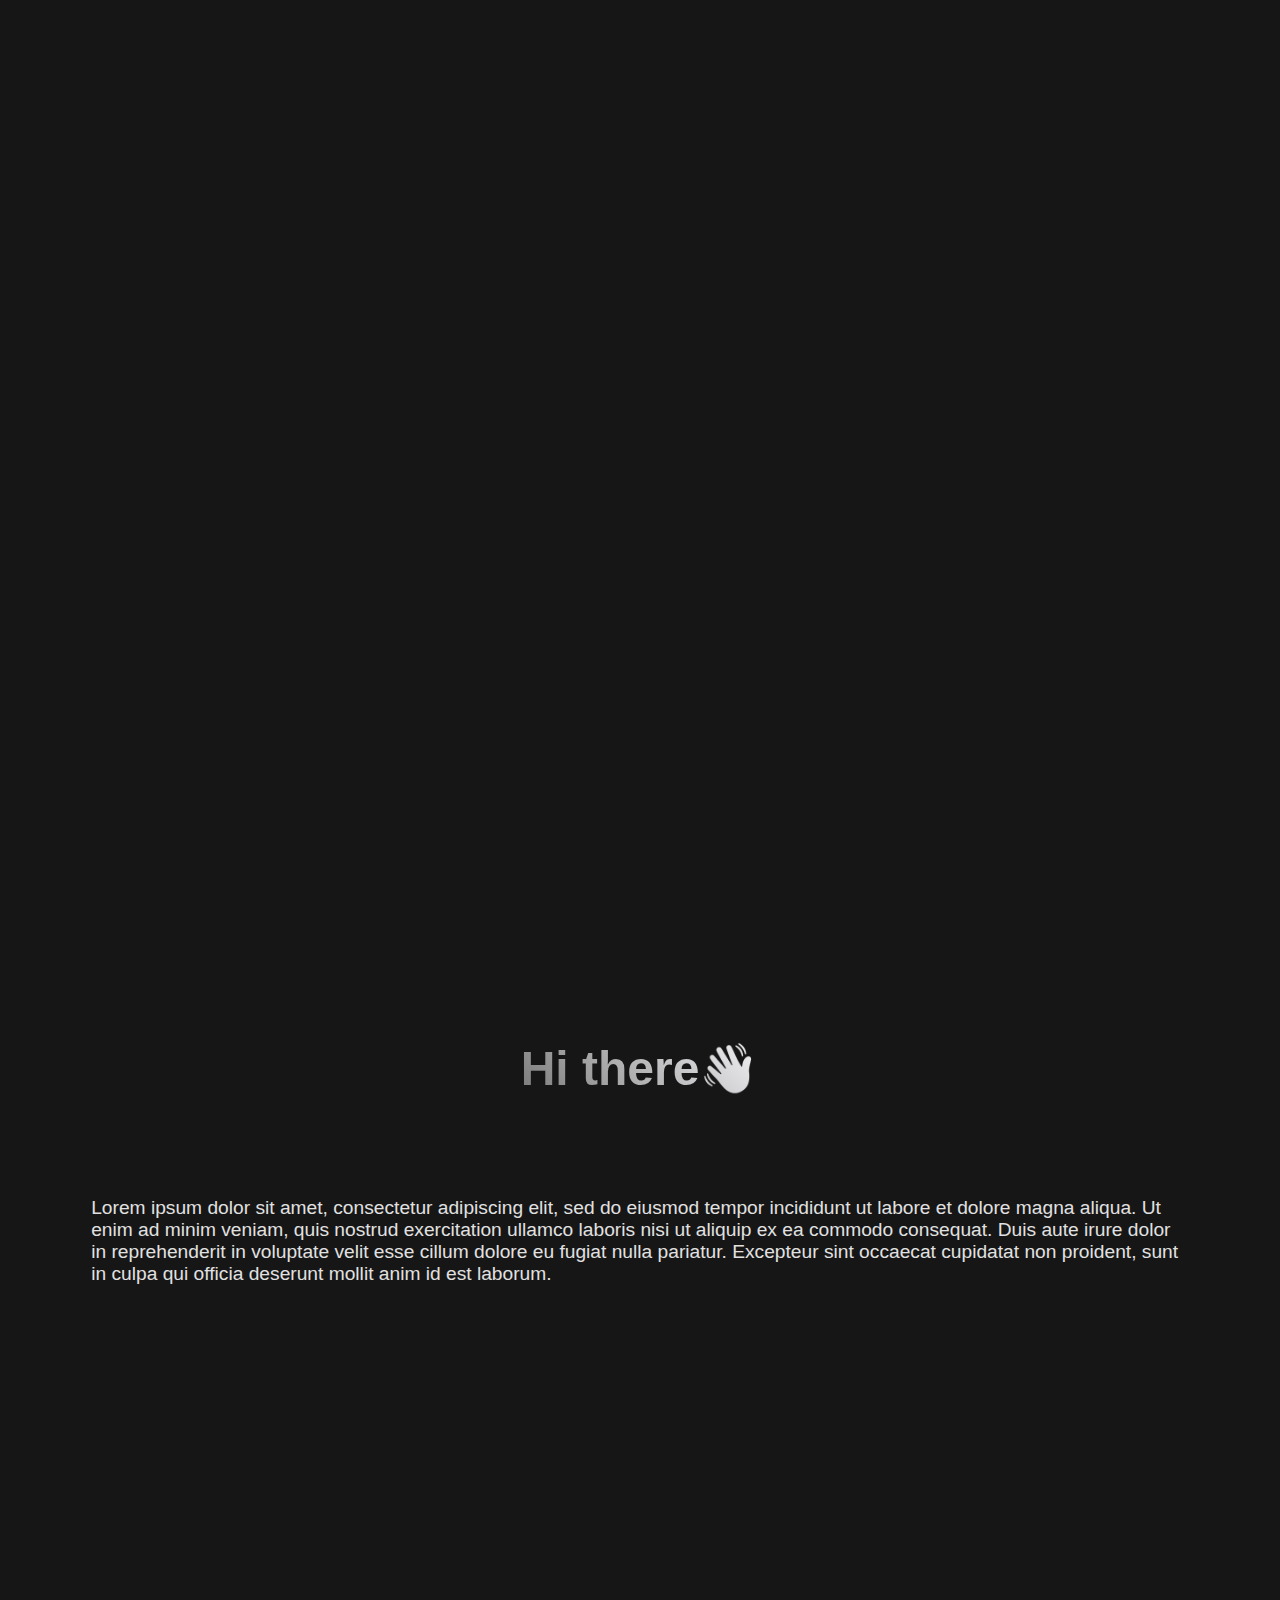
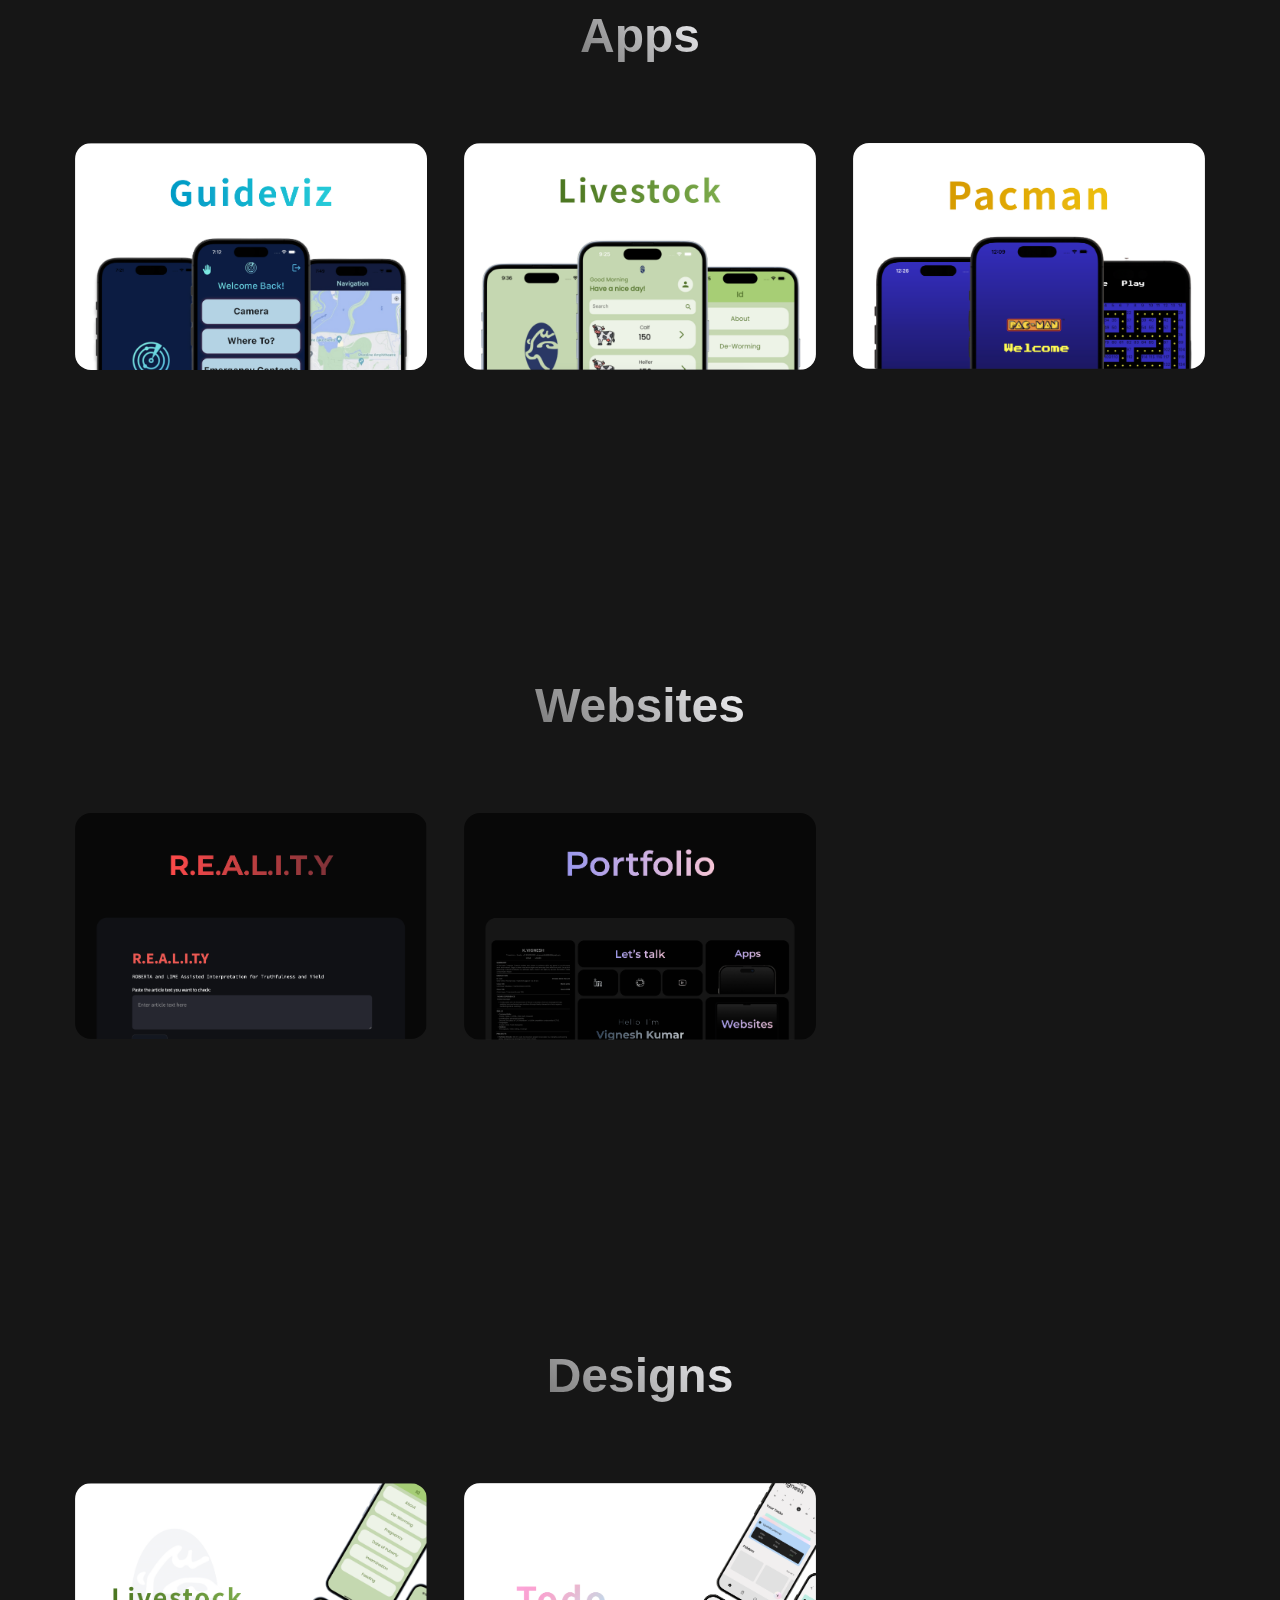
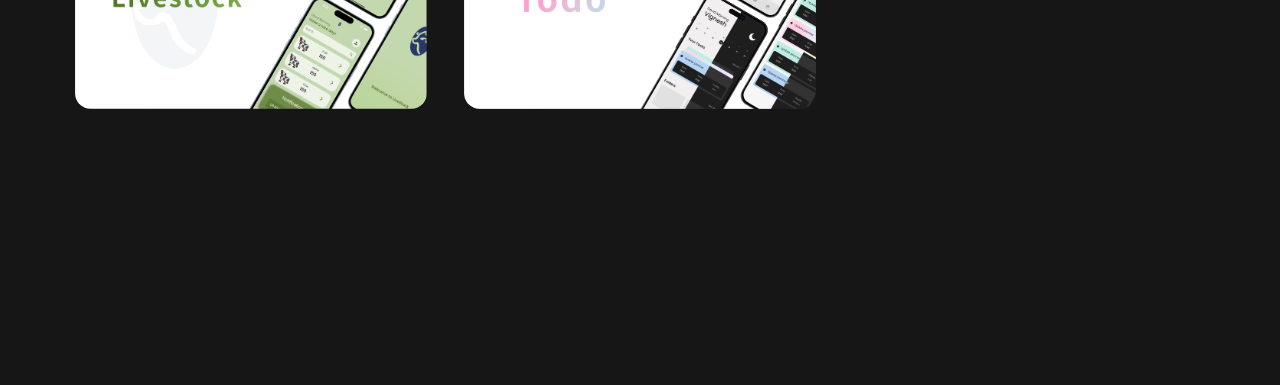
<file: index.html>
<!DOCTYPE html>
<html lang="en">
<head>
    <meta charset="UTF-8">
    <meta name="viewport" content="width=device-width, initial-scale=1.0">
    <title>Vignesh</title>
    <link rel="stylesheet" href="styles.css">
    <link rel="icon" type="image/png" href="logo.png">
    <style>
        /* Styles for smooth scroll behavior */
        html {
            scroll-behavior: smooth;
        }

        /* Styles for scroll progress indicator */
        #scroll-progress {
            position: fixed;
            top: 0;
            left: 0;
            height: 3px;
            width: 0%;
            background: linear-gradient(-45deg, #35C3F3, #8b9fe8 , #e681d8 , #ffa9a4 , #FED2CE); /* Gradient colors - adjust as needed */
            z-index: 9999;
            transition: width 0.3s ease;
        }
    </style>
</head>
<body>

    <div id="scroll-progress"></div>


    <div class="main">
        <div class="container">
            <!-- the 2 rows in column left -->
            <div class="col-left">
                <div class="col-left-row1">
                    <div class="col-left-row1-col1" style="display: flex; justify-content: center; align-items: center;">
                        <a href="https://www.canva.com/design/DAGBddTxLAs/vJAgO8ahfjJDPeaBia-wWw/view?utm_content=DAGBddTxLAs&utm_campaign=designshare&utm_medium=link&utm_source=editor" target="_blank">
                            <img src="images/resume card.png" style="opacity: 0.7;" alt="Resume">
                        </a>
                    </div>
                    <div class="col-left-row1-col2">
                        <div class="col-left-row1-col2-row1" style="display: flex; justify-content: center; align-items: center;">
                            <a href="mailto:kvignesh04062002@gmail.com" style="text-decoration: none; color: inherit;">
                                <p style="margin: 0;">Let's talk</p>
                            </a>
                        </div>
                        
                        
                        <div class="col-left-row1-col2-row2">
                            <div class="col-left-row1-col2-row2-col1" style="display: flex; justify-content: center; align-items: center;">
                                <a href="https://youtube.com/@ghosthanos_yt4453?feature=shared" target="_blank" style="display: flex; justify-content: center; align-items: center;">
                                    <img src="images/socials/yt.png" alt="LinkedIn" style="max-width: 100%; height: auto;">
                                </a>
                            </div>
                            <div class="col-left-row1-col2-row2-col2" style="display: flex; justify-content: center; align-items: center;">
                                <a href="https://dribble.com/" target="_blank" style="display: flex; justify-content: center; align-items: center;">
                                    <img src="images/socials/dribble.png" alt="GitHub" style="max-width: 100%; height: auto;">
                                </a>
                            </div>
                            <div class="col-left-row1-col2-row2-col3" style="display: flex; justify-content: center; align-items: center;">
                                <a href="https://github.com/ghosthanos" target="_blank" style="display: flex; justify-content: center; align-items: center;">
                                    <img src="images/socials/github.png" alt="YouTube" style="max-width: 100%; height: auto;">
                                </a>
                            </div>
                            <div class="col-left-row1-col2-row2-col4" style="display: flex; justify-content: center; align-items: center;">
                                <a href="https://www.linkedin.com/in/vignesh-k-bb0084248/" target="_blank" style="display: flex; justify-content: center; align-items: center;">
                                    <img src="images/socials/linkedin.png" alt="YouTube" style="max-width: 100%; height: auto;">
                                </a>
                            </div>
                            
                        </div>
                        <div class="col-left-row1-col2-row3">
                            <a href="#about-section" style="text-decoration: none; color: inherit;">
                                <p>Hello I'm</p>
                                <h1>Vignesh Kumar</h1>
                                <h6>WELCOME TO MY WEBSITE</h6>
                            </a>
                        </div>
                    </div>
                </div>
                <div class="col-left-row2">
                    <img src="images/tech stack/figma.png" alt="">
                    <img src="images/tech stack/html-5.png" alt="">
                    <img src="images/tech stack/flutter.png" alt="">
                    <img src="images/tech stack/swift.png" alt="">
                    <img src="images/tech stack/css-3.png" alt="">
                    <img src="images/tech stack/python.png" alt="">
                    <img src="images/tech stack/c.png" alt="">
                </div>
            </div>

            <!-- column right -->
            <div class="col-right">
                <div class="col-right-row1">
                    <a href="#apps-section">
                        <img src="images/apps card.png" alt="Apps">
                        <div class="text-overlay-app">Apps</div>
                    </a>
                </div>
                <div class="col-right-row2">
                    <a href="#websites-section">
                        <img src="images/websites card.png" alt="Websites">
                        <div class="text-overlay">Websites</div>
                    </a>
                </div>
                <div class="col-right-row3">
                    <a href="#designs-section">
                        <img src="images/designs card.png" alt="Designs">
                        <div class="text-overlay">Designs</div>
                    </a>
                </div>
            </div>
        </div>


<!--MOBILE LAYOUT-->

        <div class="mobile">
            <div class="mobile-row1">
                <div class="mobile-row1-col1">
                    <p>Resume</p>
                </div>
                <div class="mobile-row1-col2">
                    <p>Let's talk</p>
                </div>
            </div>
            <div class="mobile-row2">
                <div class="mobile-row2-col1" style="display: flex; justify-content: center; align-items: center;">
                    <a href="https://www.youtube.com/@ghosthanos_yt4453" target="_blank" style="display: flex; justify-content: center; align-items: center;">
                        <img src="images/socials/yt.png" alt="LinkedIn" style="max-width: 30px; height: auto;">
                    </a>
                </div>
                <div class="mobile-row2-col2" style="display: flex; justify-content: center; align-items: center;">
                    <a href="https://dribble.com/" target="_blank" style="display: flex; justify-content: center; align-items: center;">
                        <img src="images/socials/dribble.png" alt="GitHub" style="max-width: 30px; height: auto;">
                    </a>
                </div>
                <div class="mobile-row2-col3" style="display: flex; justify-content: center; align-items: center;">
                    <a href="https://github.com/ghosthanos" target="_blank" style="display: flex; justify-content: center; align-items: center;">
                        <img src="images/socials/github.png" alt="YouTube" style="max-width: 30px; height: auto;">
                    </a>
                </div>
                <div class="mobile-row2-col3" style="display: flex; justify-content: center; align-items: center;">
                    <a href="https://www.linkedin.com/in/vignesh-k-bb0084248/" target="_blank" style="display: flex; justify-content: center; align-items: center;">
                        <img src="images/socials/linkedin.png" alt="YouTube" style="max-width: 30px; height: auto;">
                    </a>
                </div>
            </div>
            
            <div class="mobile-row3">
                <p>Hello I'm</p>
                <h1>Vignesh Kumar</h1>
                <h6>WELCOME TO MY WEBSITE</h6>
            </div>
            <div class="mobile-row4">
                <div class="mobile-row4-col1">
                    <a href="#apps-section" style="text-decoration: none;"><p>Apps</p></a>
                </div>
                <div class="mobile-row4-col2">
                    <a href="#websites-section" style="text-decoration: none;"><p>Websites</p></a>
                </div>
                <div class="mobile-row4-col3">
                    <a href="#designs-section" style="text-decoration: none;"><p>Designs</p></a>
                </div>
            </div>
            <div class="mobile-row5">
                <img src="images/tech stack/figma.png" alt="">
                    <img src="images/tech stack/html-5.png" alt="">
                    <img src="images/tech stack/flutter.png" alt="">
                    <img src="images/tech stack/swift.png" alt="">
                    <img src="images/tech stack/css-3.png" alt="">
                    <img src="images/tech stack/python.png" alt="">
                    <img src="images/tech stack/c.png" alt="">
            </div>
        </div>

        <!-- ABOUT SECTION -->
        <section id="about-section" class="about-section">
            <div class="about-title">Hi there👋</div>
            <div class="about-content">
                <div class="about-description">Lorem ipsum dolor sit amet, consectetur adipiscing elit, sed do eiusmod tempor incididunt ut labore et dolore magna aliqua. Ut enim ad minim veniam, quis nostrud exercitation ullamco laboris nisi ut aliquip ex ea commodo consequat. Duis aute irure dolor in reprehenderit in voluptate velit esse cillum dolore eu fugiat nulla pariatur. Excepteur sint occaecat cupidatat non proident, sunt in culpa qui officia deserunt mollit anim id est laborum.</div>
                
            </div>
        </section>

        <!-- APPS SECTION -->
        <div class="apps-section" id="apps-section">
            <div class="apps-title">Apps</div>
            <div class="apps-content">
                <div class="apps-guideviz"><img src="apps/guideviz.png" alt=""></div>
                <div class="apps-livestock"><img src="apps/livestock.png" alt=""></div>
                <div class="apps-pacman"><img src="apps/pacman.png" alt=""></div>
            </div>
        </div>

        <!-- WEBSITE SECTION -->
        <div class="websites-section" id="websites-section">
            <div class="websites-title">Websites</div>
            <div class="websites-content">
                <div class="websites-reality"><img src="websites/reality.png" alt=""></div>
                <div class="websites-portfolio"><img src="websites/portfolio.png" alt=""></div>
                <div class="apps-pacman" style="opacity: 0;"><img src="apps/pacman.png" alt=""></div>
            </div>
        </div>

        <!-- FIGMA SECTION -->
        <div class="designs-section" id="designs-section">
            <div class="designs-title">Designs</div>
            <div class="designs-content">
                <div class="designs-livestock"><img src="designs/livestock.png" alt=""></div>
                <div class="designs-todo"><img src="designs/todo.png" alt=""></div>
                <div class="apps-pacman" style="opacity: 0;"><img src="apps/pacman.png" alt=""></div>
            </div>
        </div>
    </div>

    <!-- Smooth Scroll JavaScript -->
    <script>
        // Smooth scroll behavior for anchor links
    document.querySelectorAll('a[href^="#"]').forEach(anchor => {
        anchor.addEventListener('click', function(e) {
            e.preventDefault();

            const target = document.querySelector(this.getAttribute('href'));

            if (target) {
                const offsetTop = target.getBoundingClientRect().top + window.scrollY;
                const offsetCenter = offsetTop - (window.innerHeight / 2 - target.clientHeight / 2);

                window.scrollTo({
                    top: offsetCenter,
                    behavior: 'smooth'
                });
            }
        });
    });

    // Navigation code for opening links in new tabs
    document.querySelector('.apps-guideviz').addEventListener('click', function() {
        window.open('guideviz.html', '_blank'); // Opens in a new tab
    });

    document.querySelector('.apps-livestock').addEventListener('click', function() {
        window.open('livestock.html', '_blank'); // Opens in a new tab
    });

    document.querySelector('.apps-pacman').addEventListener('click', function() {
        window.open('pacman.html', '_blank'); // Opens in a new tab
    });

    document.querySelector('.websites-reality').addEventListener('click', function() {
        window.open('reality.html', '_blank'); // Opens in a new tab
    });

    document.querySelector('.websites-portfolio').addEventListener('click', function() {
        window.open('index.html'); // Opens in a new tab
    });

    document.addEventListener('scroll', () => {
            const scrollTop = document.documentElement.scrollTop || document.body.scrollTop;
            const scrollHeight = document.documentElement.scrollHeight - document.documentElement.clientHeight;
            const scrolled = (scrollTop / scrollHeight) * 100;
            document.getElementById('scroll-progress').style.width = `${scrolled}%`;
        });




        
</script>

</body>
</html>
</file>
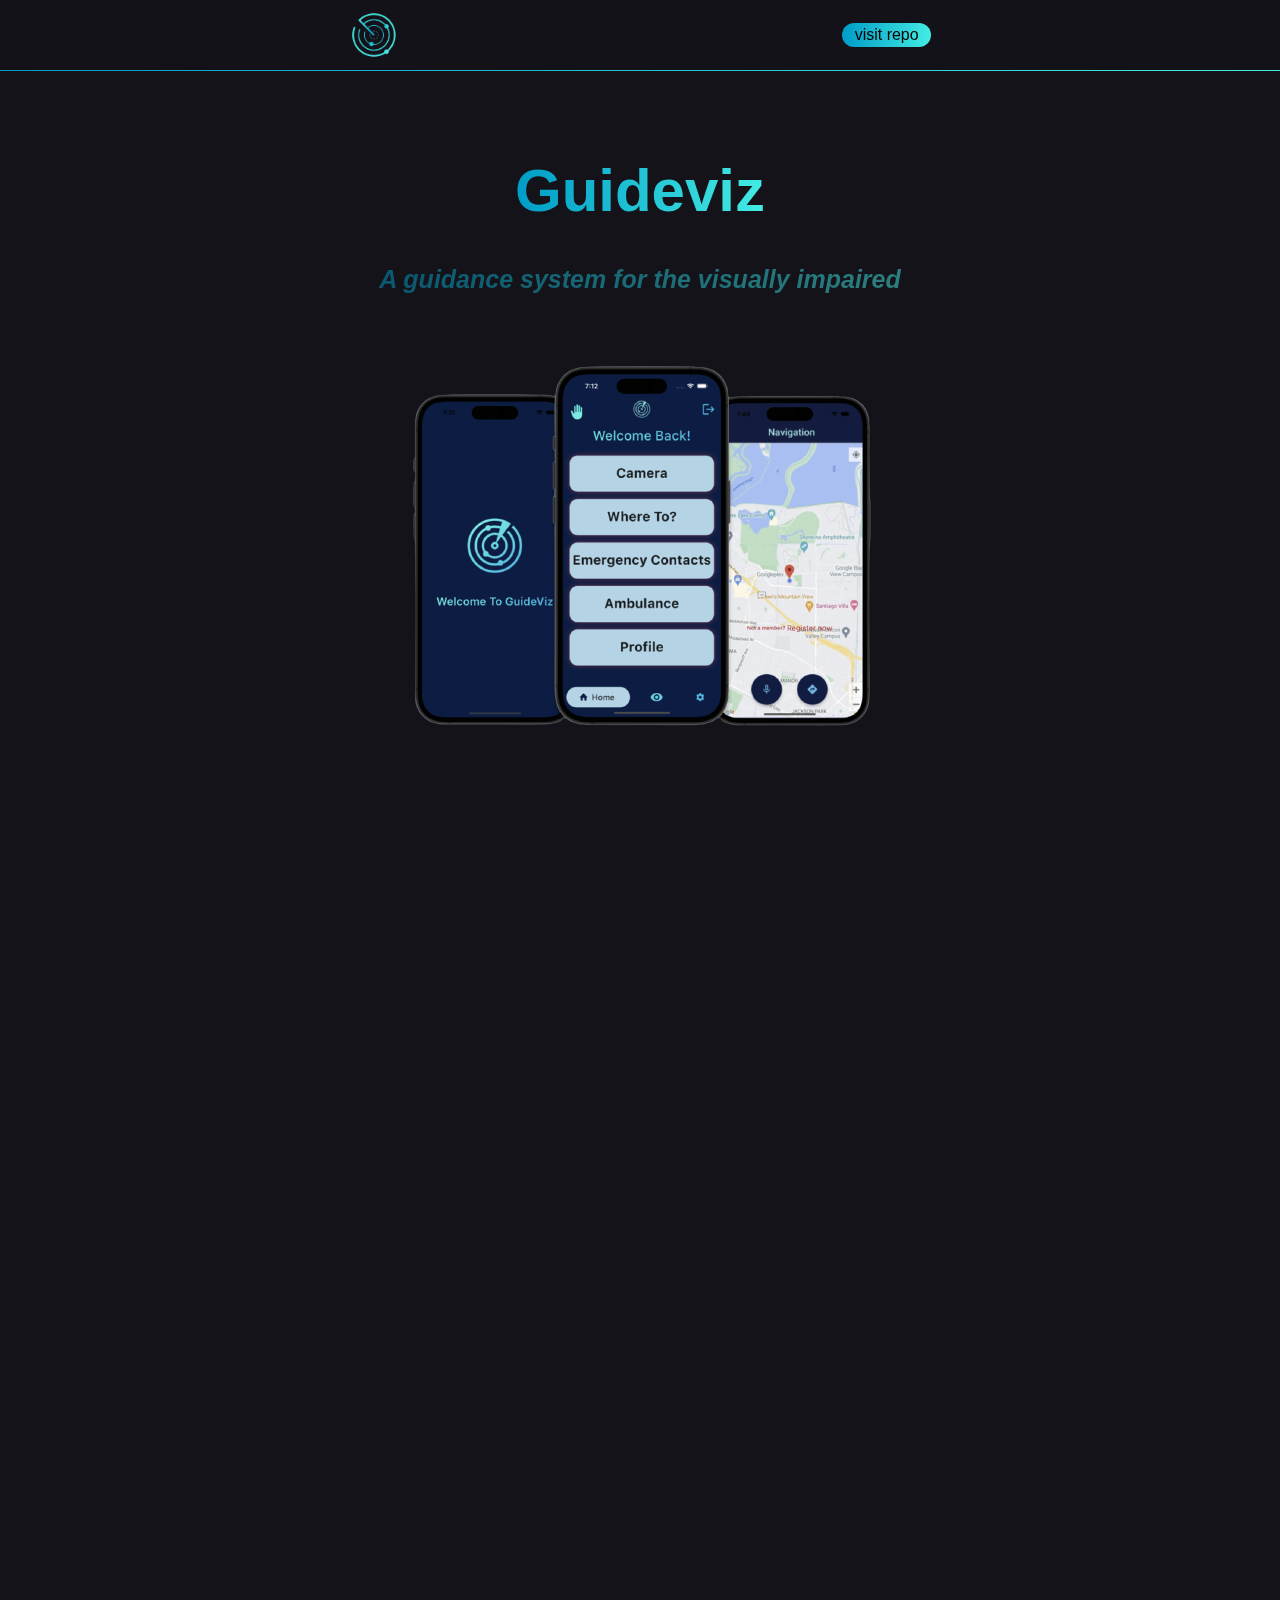
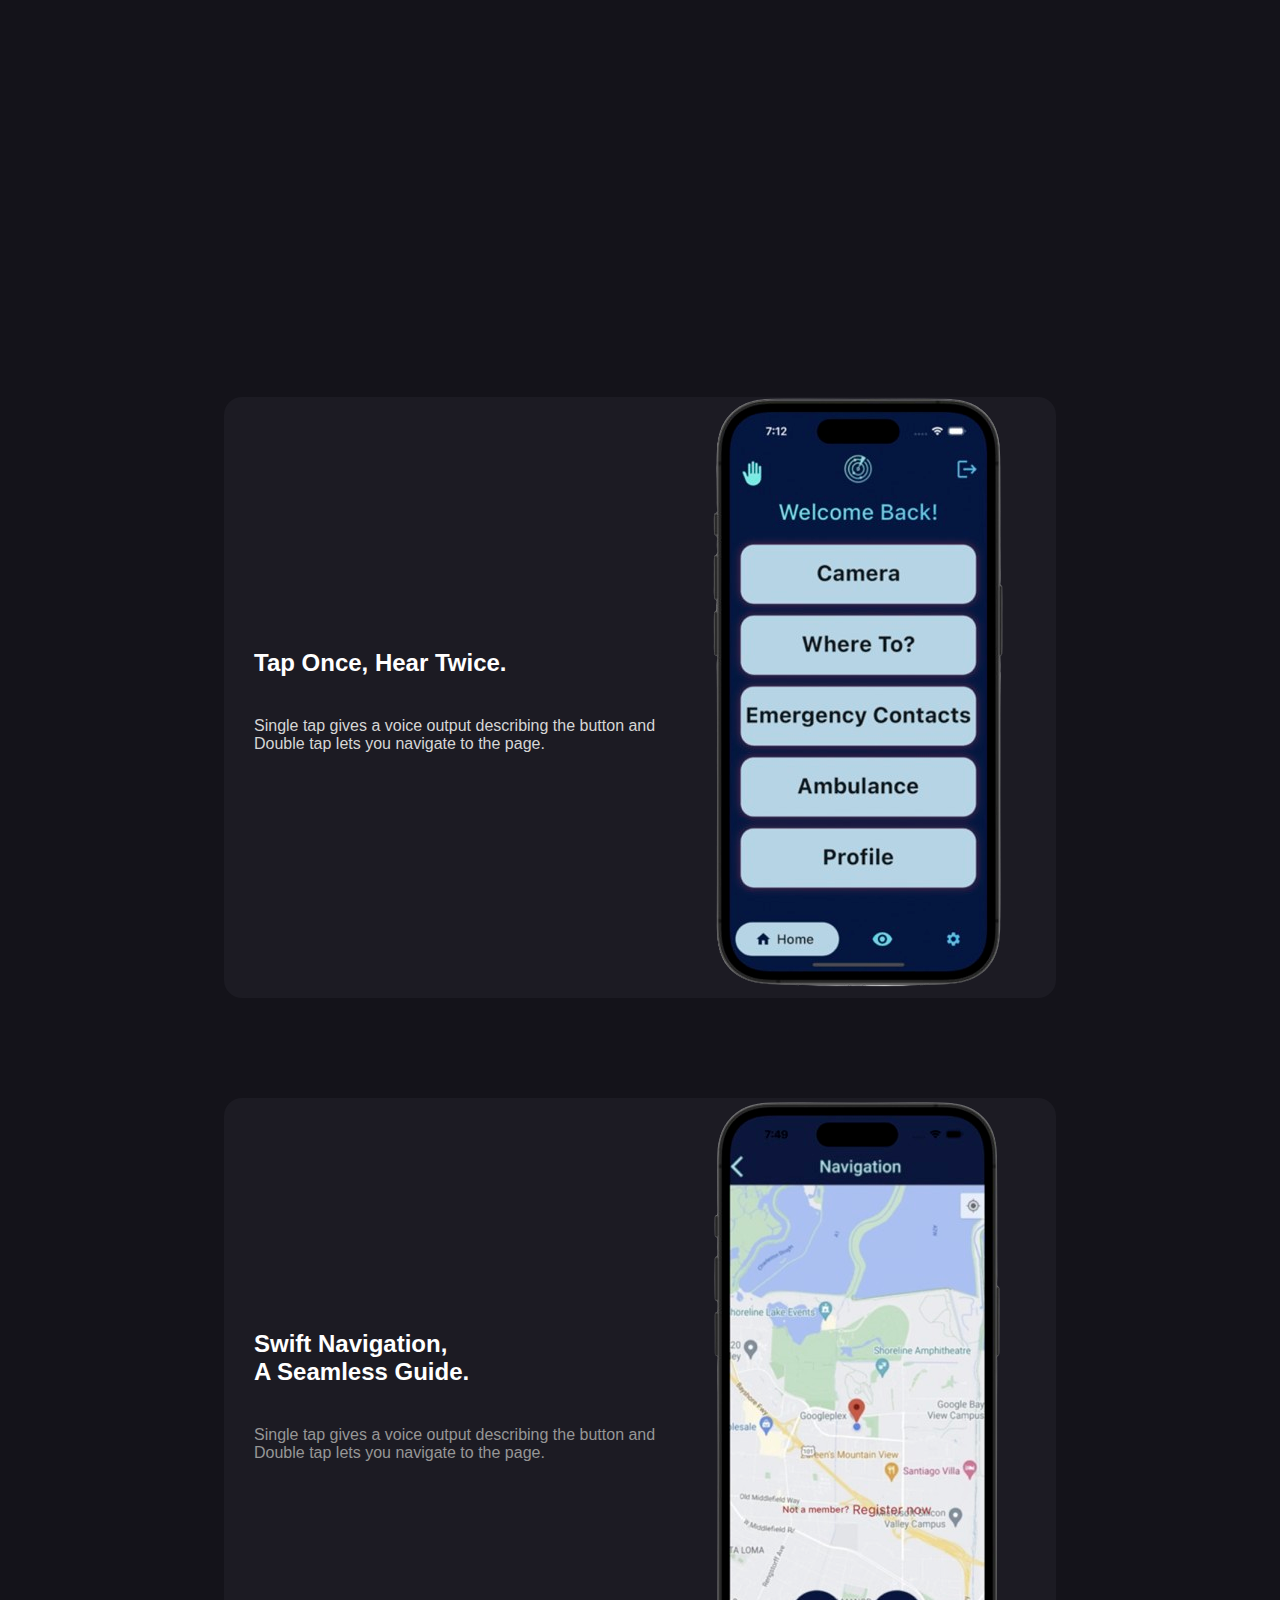
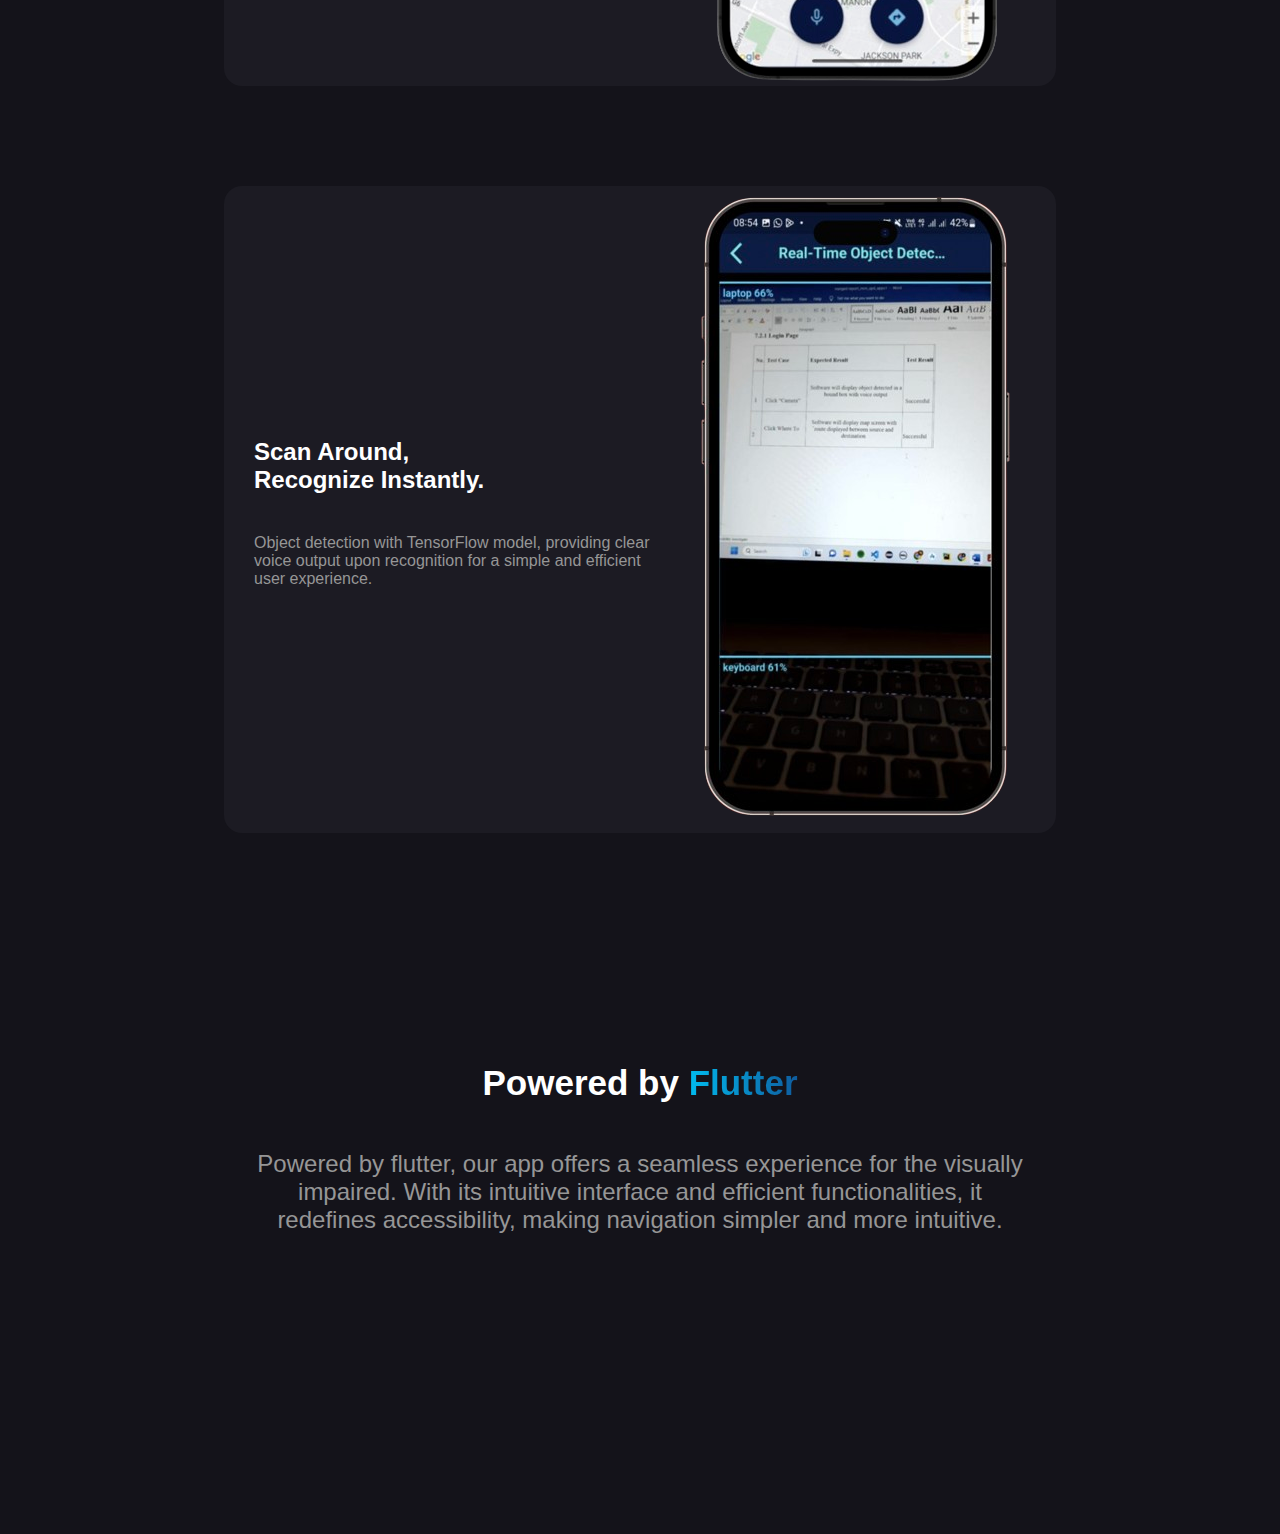
<file: guideviz.html>
<!DOCTYPE html>
<html lang="en">
<head>
    <meta charset="UTF-8">
    <meta name="viewport" content="width=device-width, initial-scale=1.0">
    <link rel="stylesheet" href="/guideviz.css">
    <title>Guideviz</title>
    <link rel="icon" type="image/png" href="/icons/guideviz.png">
    <style>
        @keyframes fadeInUp {
            0% {
                transform: translateY(0px);
                opacity: 0;
            }
            100% {
                transform: translateY(-110px);
                opacity: 1;
            }
        }
        .card1 {
            opacity: 0;
            transition: opacity 0.5s ease-in-out;
        }
        .fade-in-up {
            animation: fadeInUp 1s ease forwards;
        }
    </style>
</head>
<body>
    <div class="top-nav">
        <div class="left-visit-repo">visit repo</div>
        <img class="my" src="/icons/guideviz.png" alt="">
        <div class="left-visit-repo">visit repo</div>
        <div style="cursor:pointer" class="visit-repo" onclick="handleButtonClick()">visit repo</div>
        <div class="left-visit-repo">visit repo</div>
    </div>
    
    <div class="main-heading-and-image">
        <h1 class="main-heading">Guideviz</h1>
        <h6 class="sub-heading">A guidance system for the visually impaired</h6>
        <img class="guideviz-app-photo" src="/images/guideviz/guideviz app photo copy.png" alt="">
    </div>

    <!-- SUMMARY -->
    <div class="card1">
        <h3 class="vignesh">
            <span style="background: linear-gradient(to right,#009CC7, #43ECE3); -webkit-background-clip: text; -webkit-text-fill-color: transparent; background-clip: text;">
                Accessible Design
            </span> 
            with Contrasting Colors.
        </h3>
        <h3 class="vignesh">
            Single Tap for 
            <span style="background: linear-gradient(to right,#009CC7, #43ECE3); -webkit-background-clip: text; -webkit-text-fill-color: transparent; background-clip: text;">
                Instant Guidance
            </span>, 
            Double-Tap to Explore.
        </h3>
        <h3 class="vignesh">
            <span style="background: linear-gradient(to right,#009CC7, #43ECE3); -webkit-background-clip: text; -webkit-text-fill-color: transparent; background-clip: text;">
                Seamless navigation
            </span> 
            at your fingertips with our intuitive map traversal.
        </h3>
    </div>

   <!--DETAILS-->
<div class="details">
    <div class="gesture-description-and-image">
        <div class="gesture-description">
            <h3>Tap Once, Hear Twice.</h3>
    
            <p style="color: rgb(214, 214, 214); font-weight: 100;">Single tap gives a voice output describing the button and Double tap lets you navigate to the page.</p>
        </div>
        <img src="/images/guideviz/homepage.png" alt="">
    </div>
    </div>

<div class="details">
<div class="gesture-description-and-image">
    <div class="gesture-description">
        <h3>Swift Navigation,<br>
            A Seamless Guide.</h3>

        <p>Single tap gives a voice output describing the button and Double tap lets you navigate to the page.</p>
    </div>
    <img src="/images/guideviz/maps.png" alt="">
</div>
</div>


<div class="details">
    <div class="gesture-description-and-image">
        <div class="gesture-description">
            <h3>Scan Around,<br>
                Recognize Instantly.</h3>
    
            <p>Object detection with TensorFlow model, providing clear voice output upon recognition for a simple and efficient user experience.</p>
        </div>
        <img src="/images/guideviz/object_detection.png" alt="">
    </div>
    </div>


    <div class="powered-by-flutter">
        <h1>Powered by 
            <span style="background: linear-gradient(to right,#01baee, #0f5c9e); -webkit-background-clip: text; -webkit-text-fill-color: transparent; background-clip: text;">
                Flutter
            </span>
        </h1>
        <p>Powered by flutter, our app offers a seamless experience for the visually impaired. With its intuitive interface and efficient functionalities, it redefines accessibility, making navigation simpler and more intuitive.</p>
    </div>

    <script>
        function handleButtonClick() {
            window.open('https://github.com/ghosthanos/guide-viz', '_blank');
        }








        
        
        document.addEventListener('DOMContentLoaded', function () {
    let previousScrollY = window.scrollY;

    const observer = new IntersectionObserver((entries) => {
        entries.forEach(entry => {
            const card = entry.target;
            const children = card.querySelectorAll('h3');

            if (entry.isIntersecting) {
                if (entry.boundingClientRect.top < entry.rootBounds.bottom) {
                    card.classList.add('staggered');
                    children.forEach((child, index) => {
                        setTimeout(() => {
                            child.classList.remove('fade-out-down');
                            child.classList.add('fade-in-up');
                        }, index * 200); // Delay for staggering effect
                    });
                }
            } else {
                if (entry.boundingClientRect.bottom > entry.rootBounds.top) {
                    card.classList.remove('staggered');
                    children.forEach((child, index) => {
                        setTimeout(() => {
                            child.classList.remove('fade-in-up');
                            child.classList.add('fade-out-down');
                        }, index * 200); // Delay for staggering effect
                    });
                }
            }
        });
    }, { 
        threshold: 0.1, 
        rootMargin: '0px 0px -30% 0px' 
    });

    document.querySelectorAll('.card1').forEach(card => {
        observer.observe(card);
    });
});


        </script>
        
</body>
</html>
</file>
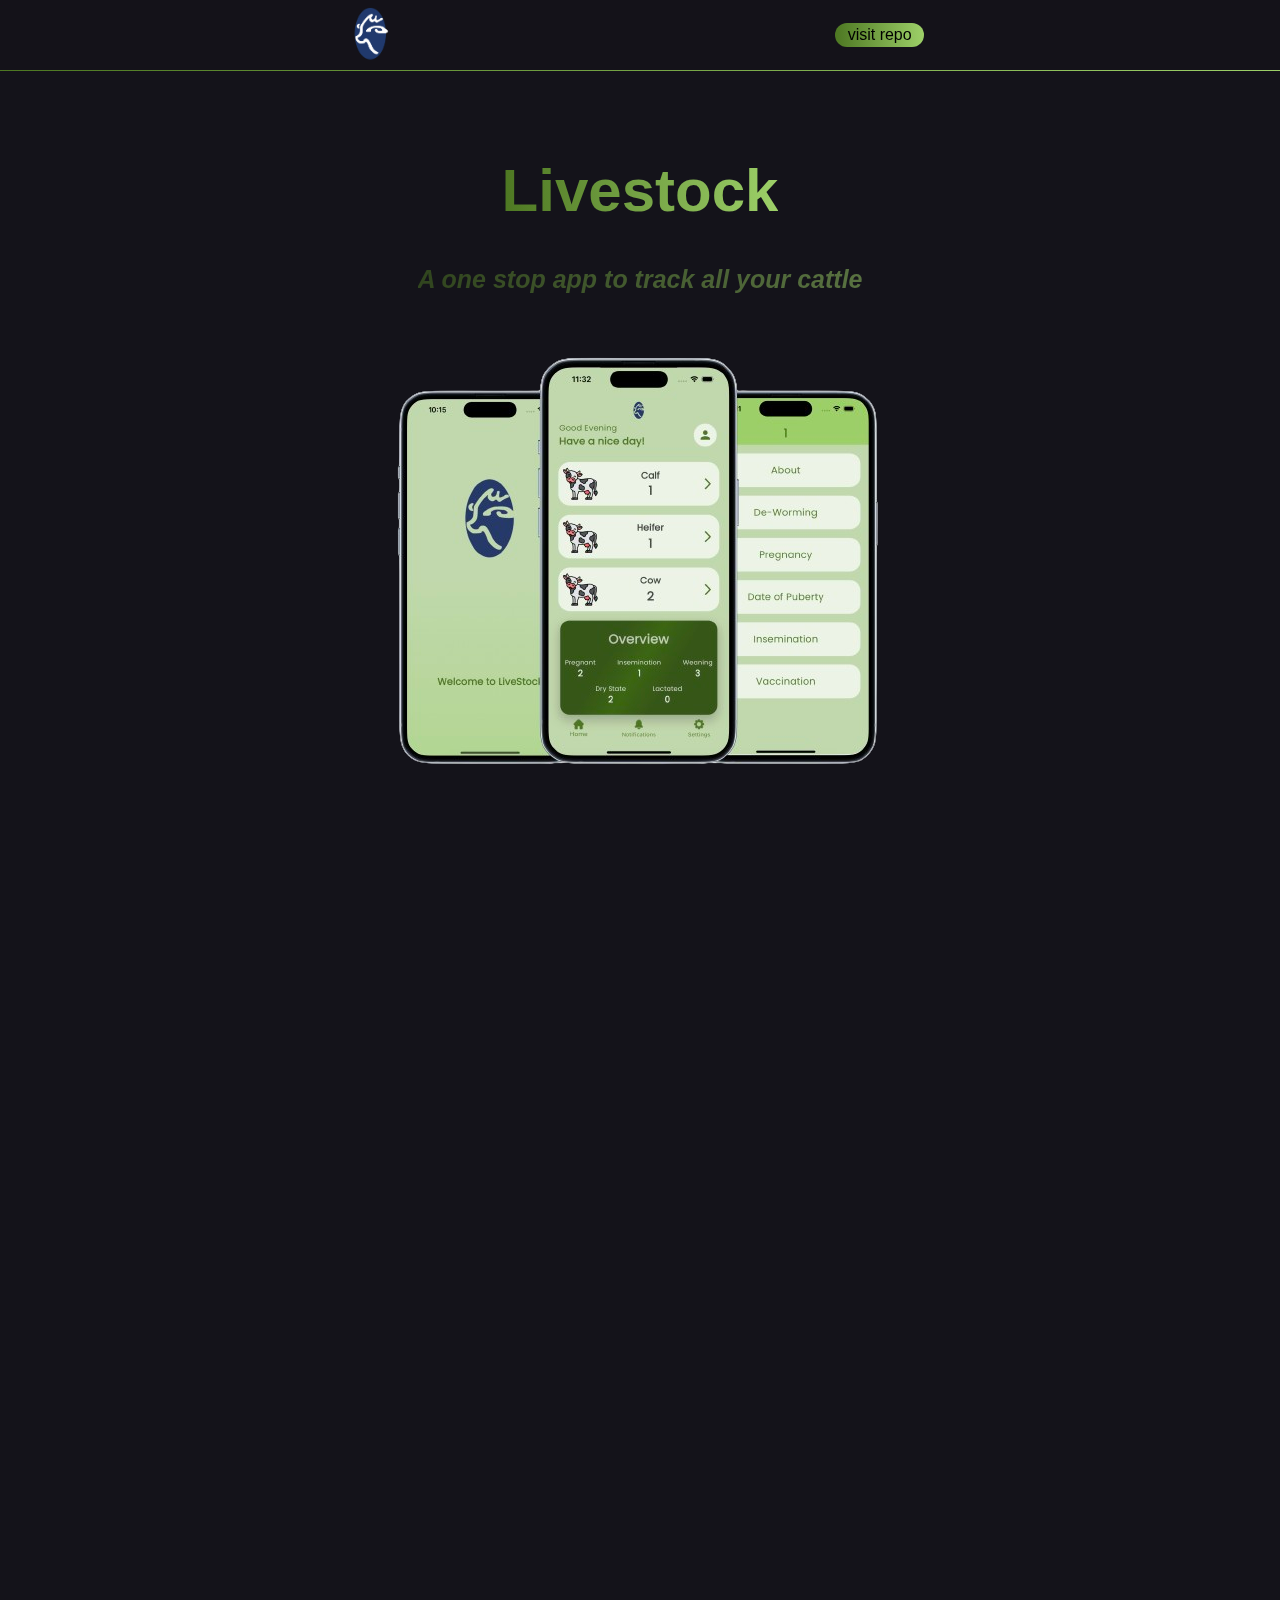
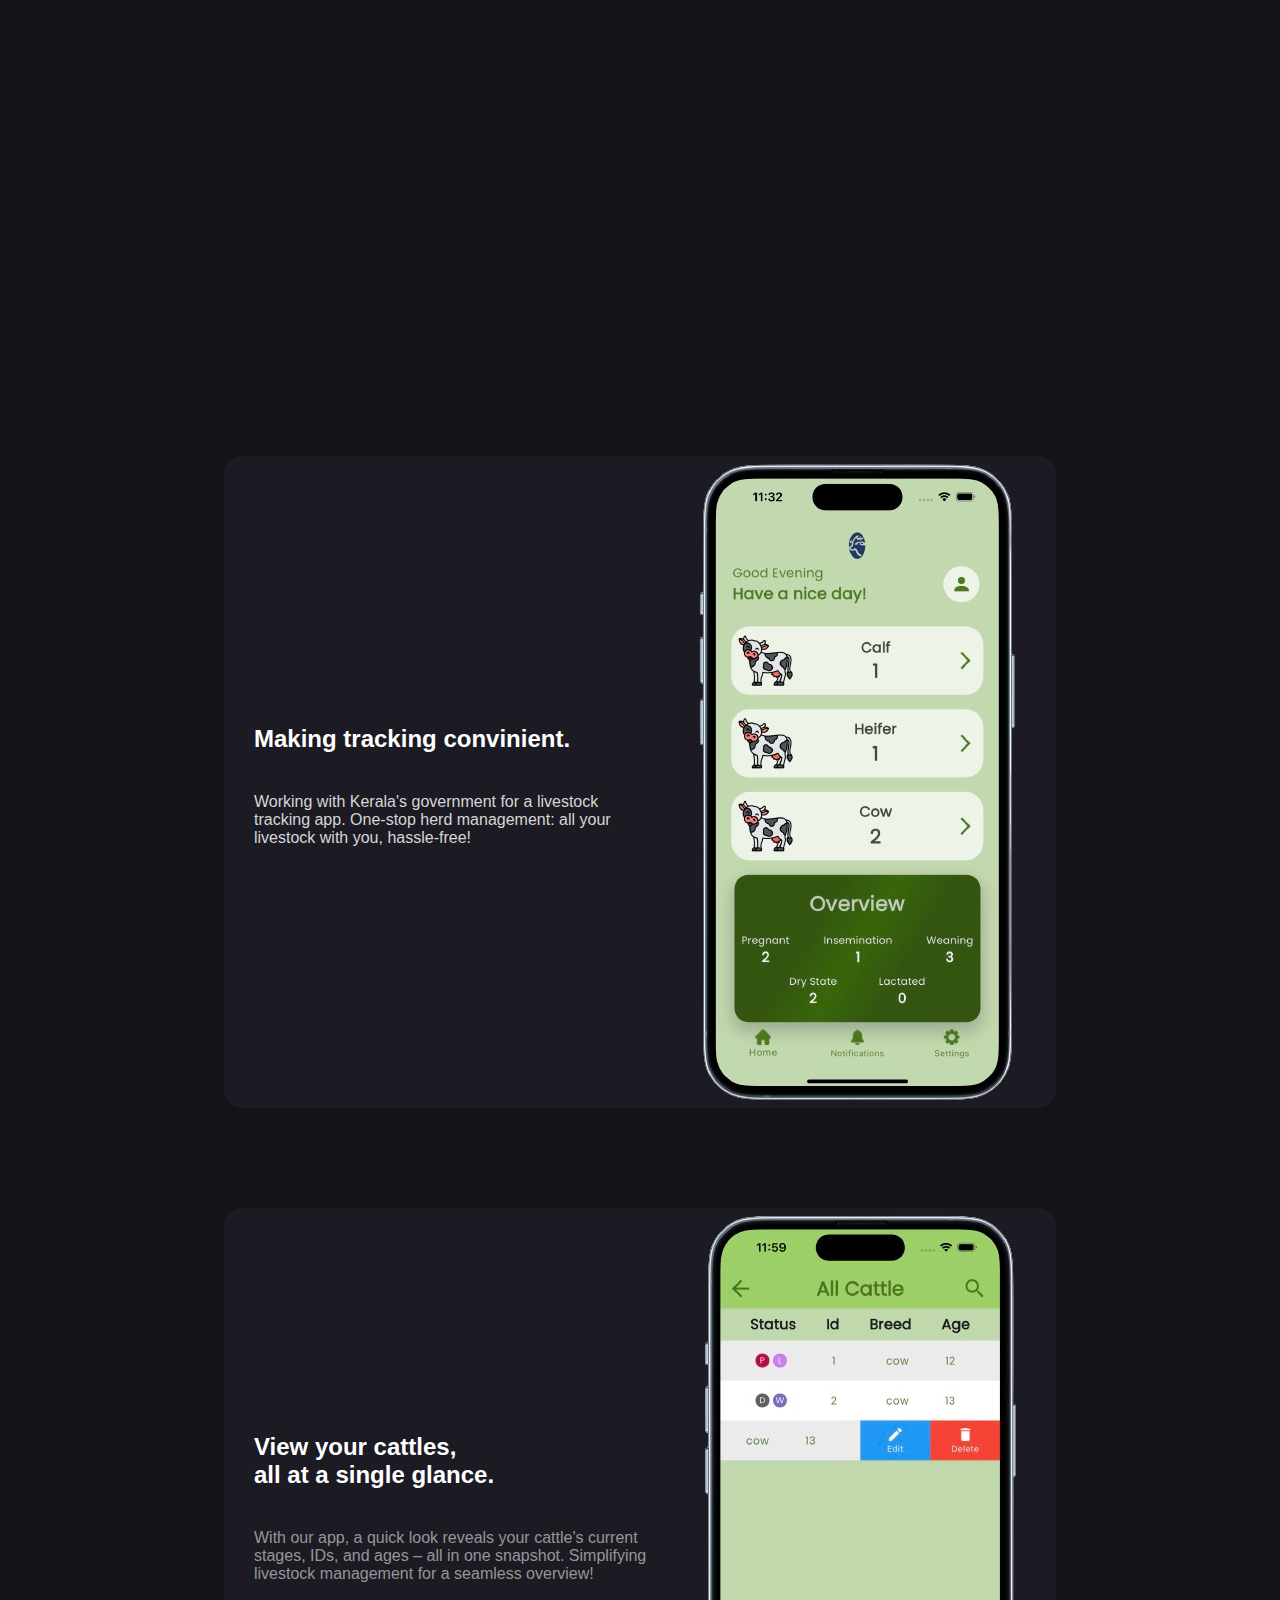
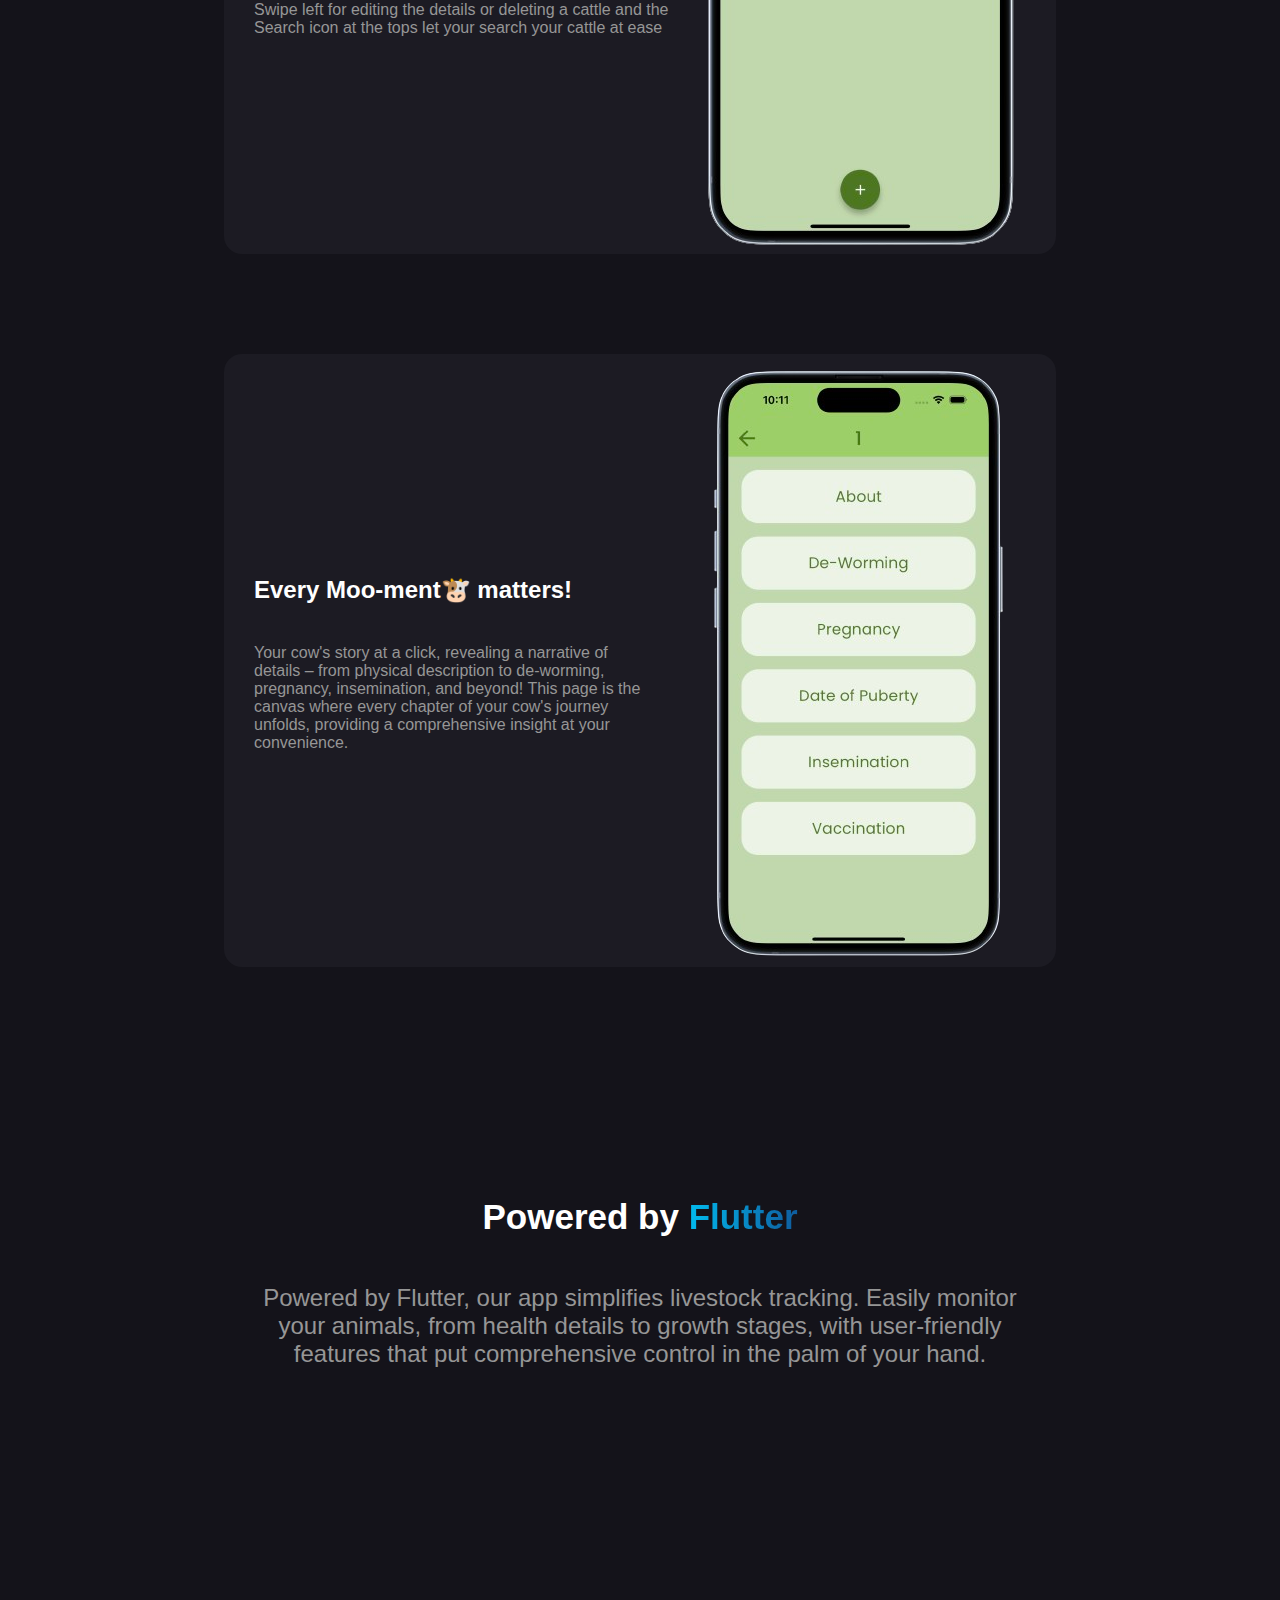
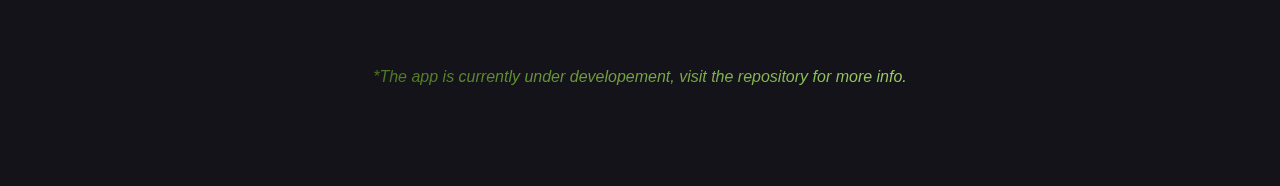
<file: livestock.html>
<!DOCTYPE html>
<html>
    <head>

  <meta charset="UTF-8">
  <meta name="viewport" content="width=device-width, initial-scale=1.0">
  <link rel="stylesheet" href="/livestock.css">
        <title>Livestock</title>
        <link rel="icon" type="image/png" href="/images/livestock/livestock copy.png">

    </head>
    <body>


        <div class="top-nav">
            <div class="left-visit-repo">visit repo</div>
            <img class="my" src="/images/livestock/livestock copy.png" alt="">
            <div class="left-visit-repo">visit repo</div>
            <div style="cursor: pointer;" class="visit-repo" onclick="handleButtonClick()">visit repo</div>
            <div class="left-visit-repo">visit repo</div>
        </div>
        
        <div class="main-heading-and-image">
    <h1 class="main-heading">Livestock</h1>
 <h6 class="sub-heading">A one stop app to track all your cattle</h6> 
    <img class="guideviz-app-photo" src="/images/livestock/new_new_livestock_app_photo.png" alt="">
</div>

<!--SUMMARY-->
<div class="card1">
    
    <h3 class="vignesh"> <span style=" background: linear-gradient(to right,#4D7722, #9DD068); /* Gradient colors */
        -webkit-background-clip: text; /* Apply gradient as text fill */
        -webkit-text-fill-color: transparent; /* Hide actual text color */
        background-clip: text;">Capture every footprint,</span><br>Track and store your livestock's journey.</h3>

    <h3 class="vignesh"> <span style=" background: linear-gradient(to right,#4D7722, #9DD068); /* Gradient colors */
        -webkit-background-clip: text; /* Apply gradient as text fill */
        -webkit-text-fill-color: transparent; /* Hide actual text color */
        background-clip: text;">Sophisticated simplicity,</span> A clean UI for effortless management.</h3>

    <h3 class="vignesh">Stay in sync with <span style=" background: linear-gradient(to right,#4D7722, #9DD068); /* Gradient colors */
        -webkit-background-clip: text; /* Apply gradient as text fill */
        -webkit-text-fill-color: transparent; /* Hide actual text color */
        background-clip: text;"> timely notifications,</span> ensuring you're always informed.</h3>
    

    
</div>




<!--DETAILS-->
<div class="details">
    <div class="gesture-description-and-image">
        <div class="gesture-description">
            <h3>Making tracking convinient.</h3>
    
            <p style="color: rgb(214, 214, 214); font-weight: 100;">
                Working with Kerala's government for a livestock tracking app. One-stop herd management: all your livestock with you, hassle-free!</p>
        </div>
        <img style="margin-right: 30px; margin-left: 30px;" src="/images/livestock/new_new_homepage.png" alt="">
    </div>
    </div>

<div class="details">
<div class="gesture-description-and-image">
    <div class="gesture-description">
        <h3>View your cattles,<br>all at a single glance.</h3>

        <p>With our app, a quick look reveals your cattle's current stages, IDs, and ages – all in one snapshot. Simplifying livestock management for a seamless overview! <br><br>Swipe left for editing the details or deleting a cattle and the Search icon at the tops let your search your cattle at ease</p>
    </div>
    <img src="/images/livestock/new_new_all_cows.png" alt="">
</div>
</div>


<div class="details">
    <div class="gesture-description-and-image">
        <div class="gesture-description">
            <h3>Every Moo-ment🐮 matters!</h3>
    
            <p>Your cow's story at a click, revealing a narrative of details – from physical description to de-worming, pregnancy, insemination, and beyond! This page is the canvas where every chapter of your cow's journey unfolds, providing a comprehensive insight at your convenience.</p>
        </div>
        <img src="/images/livestock/new_details.png" alt="">
    </div>
    </div>



<div class="powered-by-flutter">
    <h1>Powered by <span style=" background: linear-gradient(to right,#01baee, #0f5c9e);
        /* Gradient colors */
           -webkit-background-clip: text; /* Apply gradient as text fill */
           -webkit-text-fill-color: transparent; /* Hide actual text color */
           background-clip: text;"> <a href=""></a>Flutter</span></h1>
    <p>
        Powered by Flutter, our app simplifies livestock tracking. Easily monitor your animals, from health details to growth stages, with user-friendly features that put comprehensive control in the palm of your hand.</p>
</div>
<h4 class="under-developement"><span style=" background: linear-gradient(to right,#4D7722, #9DD068); /* Gradient colors */
    -webkit-background-clip: text; /* Apply gradient as text fill */
    -webkit-text-fill-color: transparent; /* Hide actual text color */
    background-clip: text;">*The app is currently under developement, visit the repository for more info.</span></h4>
    


    <script>
        function handleButtonClick() {
            window.open('https://github.com/ghosthanos/Livestock', '_blank');
        }
        
        // Intersection Observer for fade-in effect
        document.addEventListener('DOMContentLoaded', function () {
    let previousScrollY = window.scrollY;

    const observer = new IntersectionObserver((entries) => {
        entries.forEach(entry => {
            const card = entry.target;
            const children = card.querySelectorAll('h3');

            if (entry.isIntersecting) {
                if (entry.boundingClientRect.top < entry.rootBounds.bottom) {
                    card.classList.add('staggered');
                    children.forEach((child, index) => {
                        setTimeout(() => {
                            child.classList.remove('fade-out-down');
                            child.classList.add('fade-in-up');
                        }, index * 200); // Delay for staggering effect
                    });
                }
            } else {
                if (entry.boundingClientRect.bottom > entry.rootBounds.top) {
                    card.classList.remove('staggered');
                    children.forEach((child, index) => {
                        setTimeout(() => {
                            child.classList.remove('fade-in-up');
                            child.classList.add('fade-out-down');
                        }, index * 200); // Delay for staggering effect
                    });
                }
            }
        });
    }, { 
        threshold: 0.1, 
        rootMargin: '0px 0px -30% 0px' 
    });

    document.querySelectorAll('.card1').forEach(card => {
        observer.observe(card);
    });
});
        </script>
        



</body>
</html>
</file>
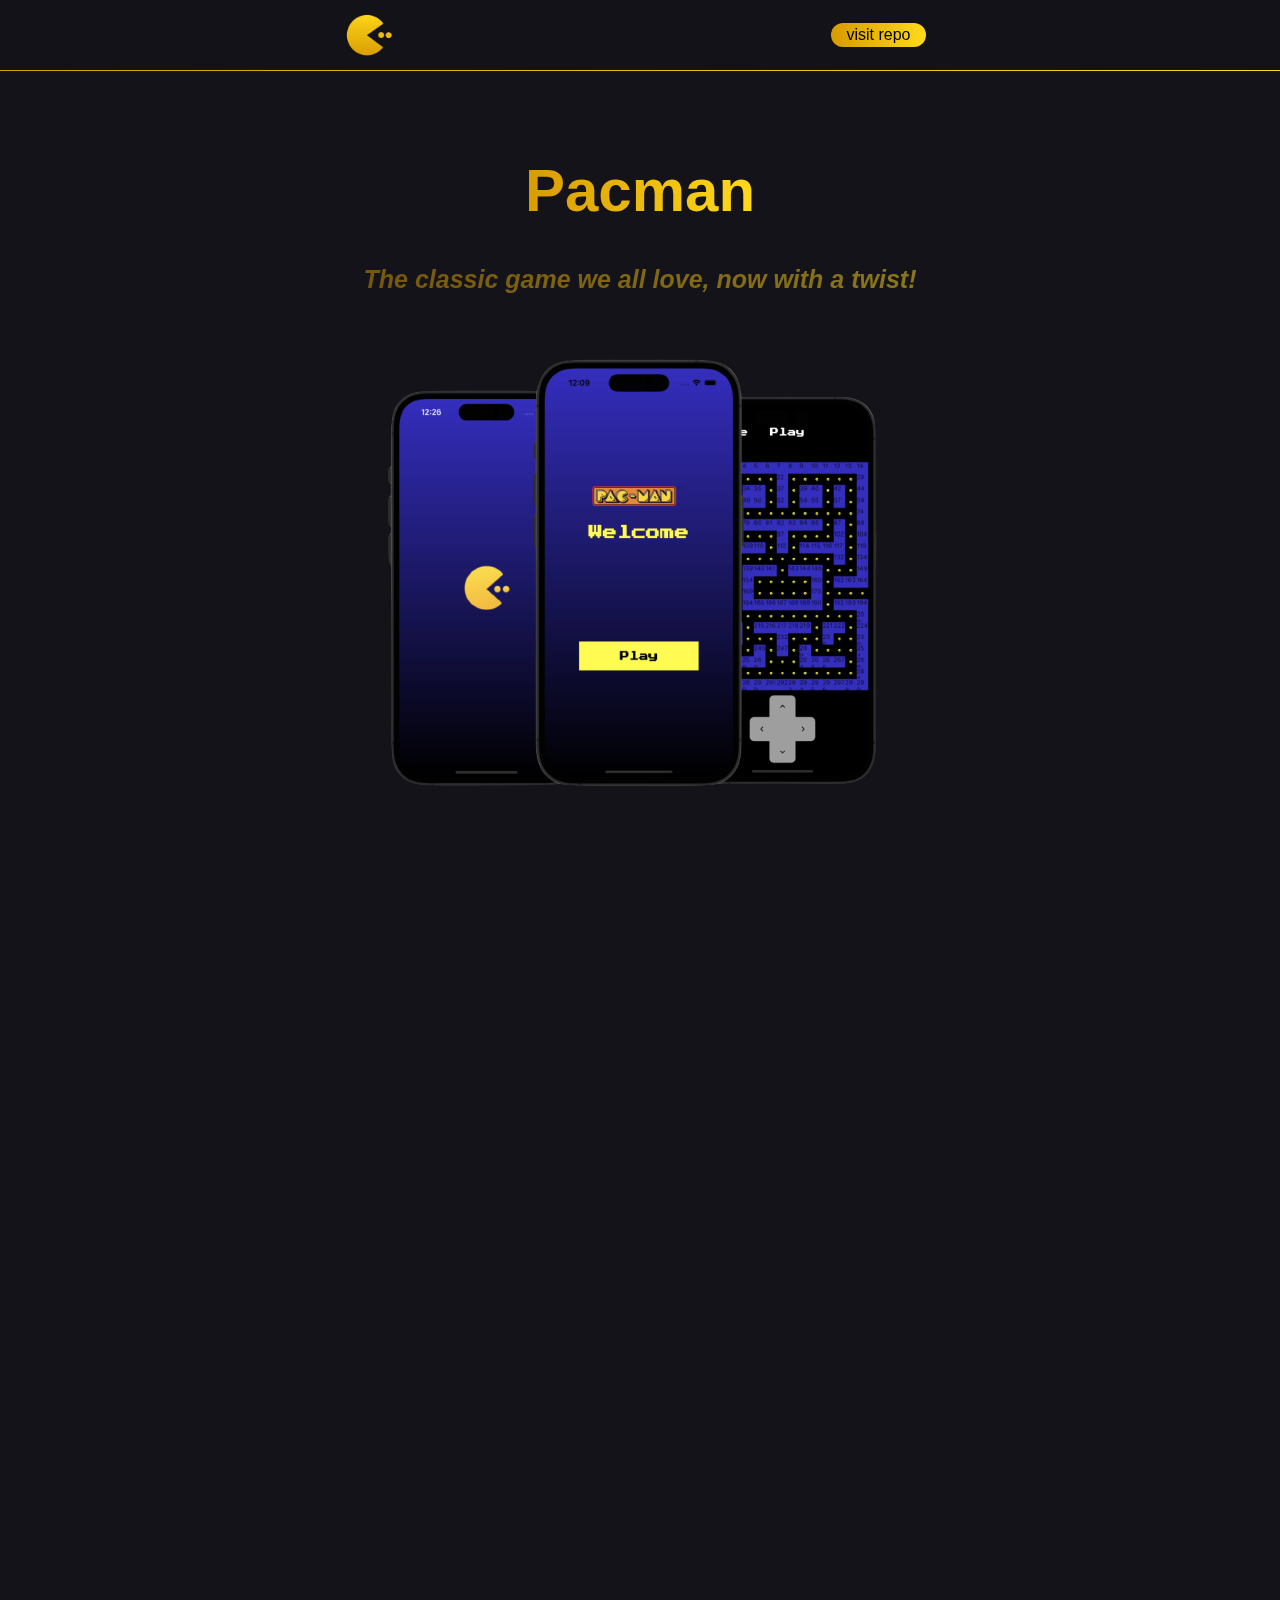
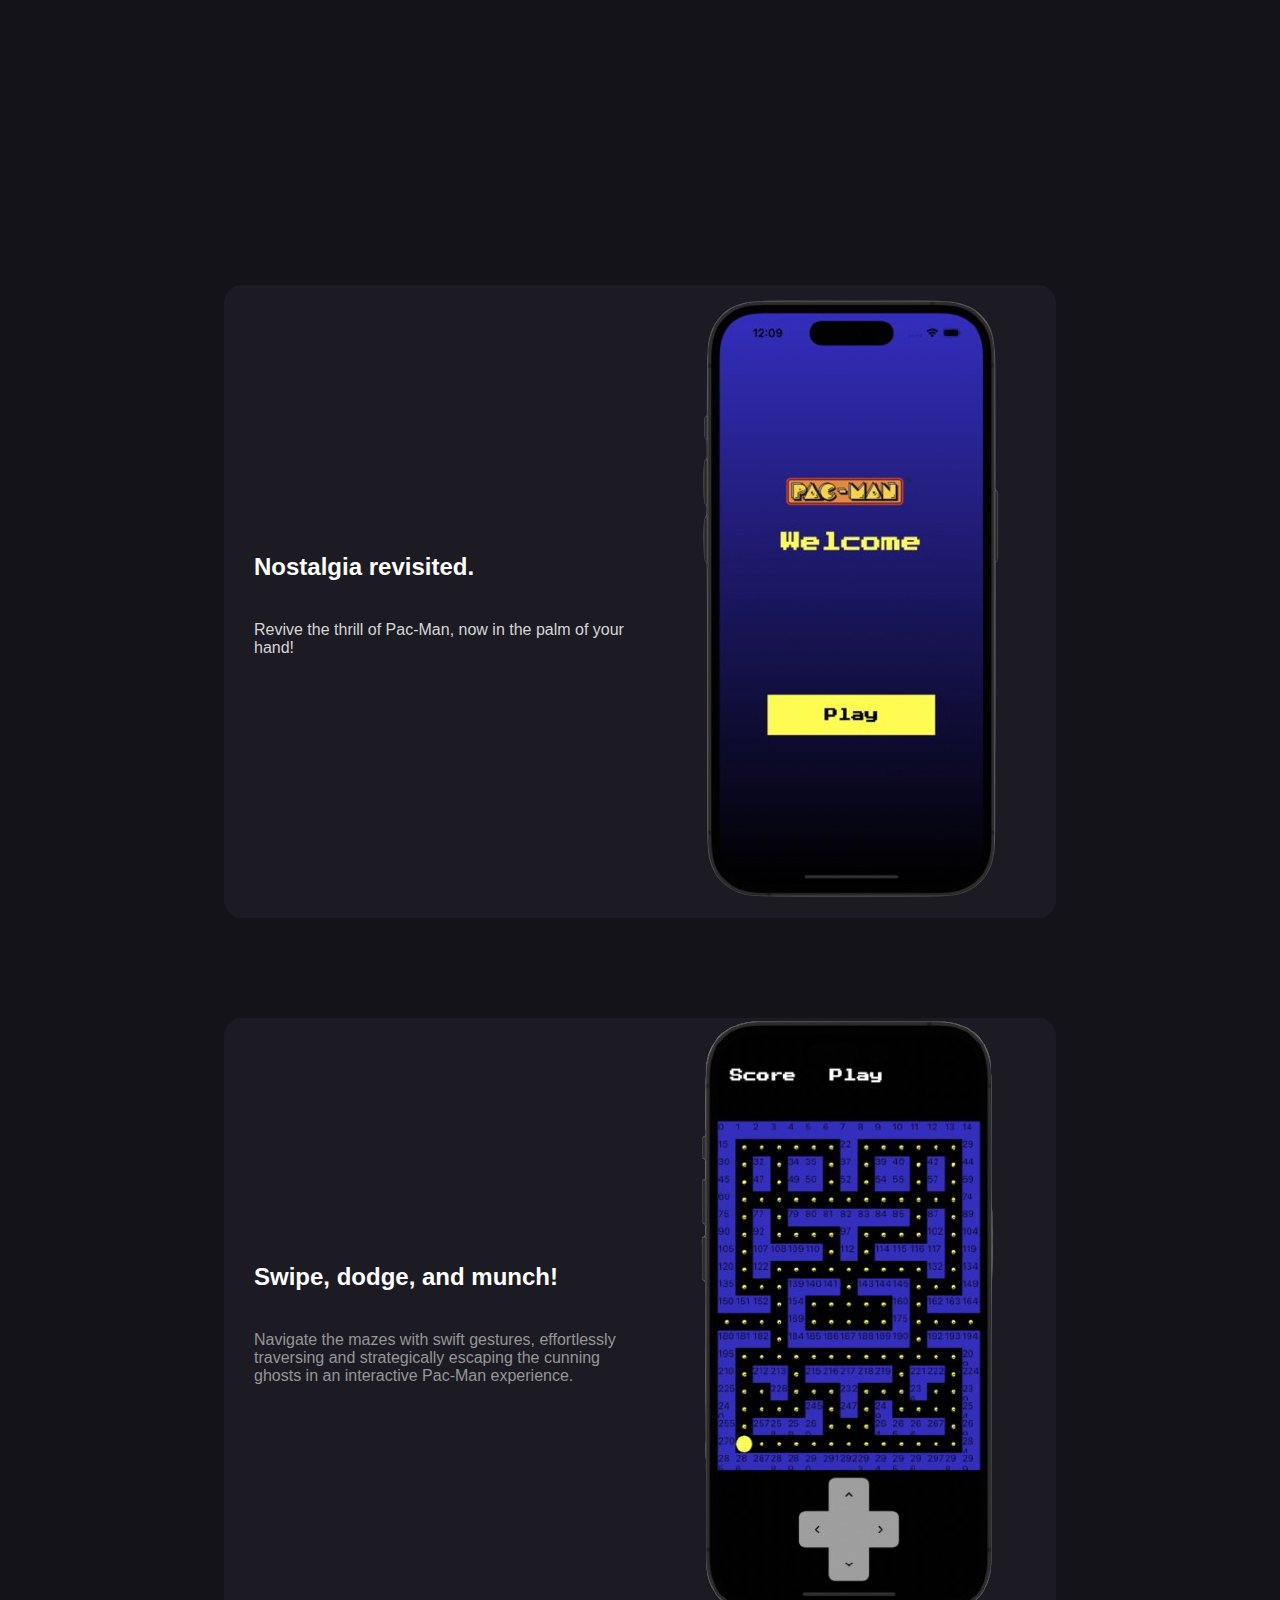
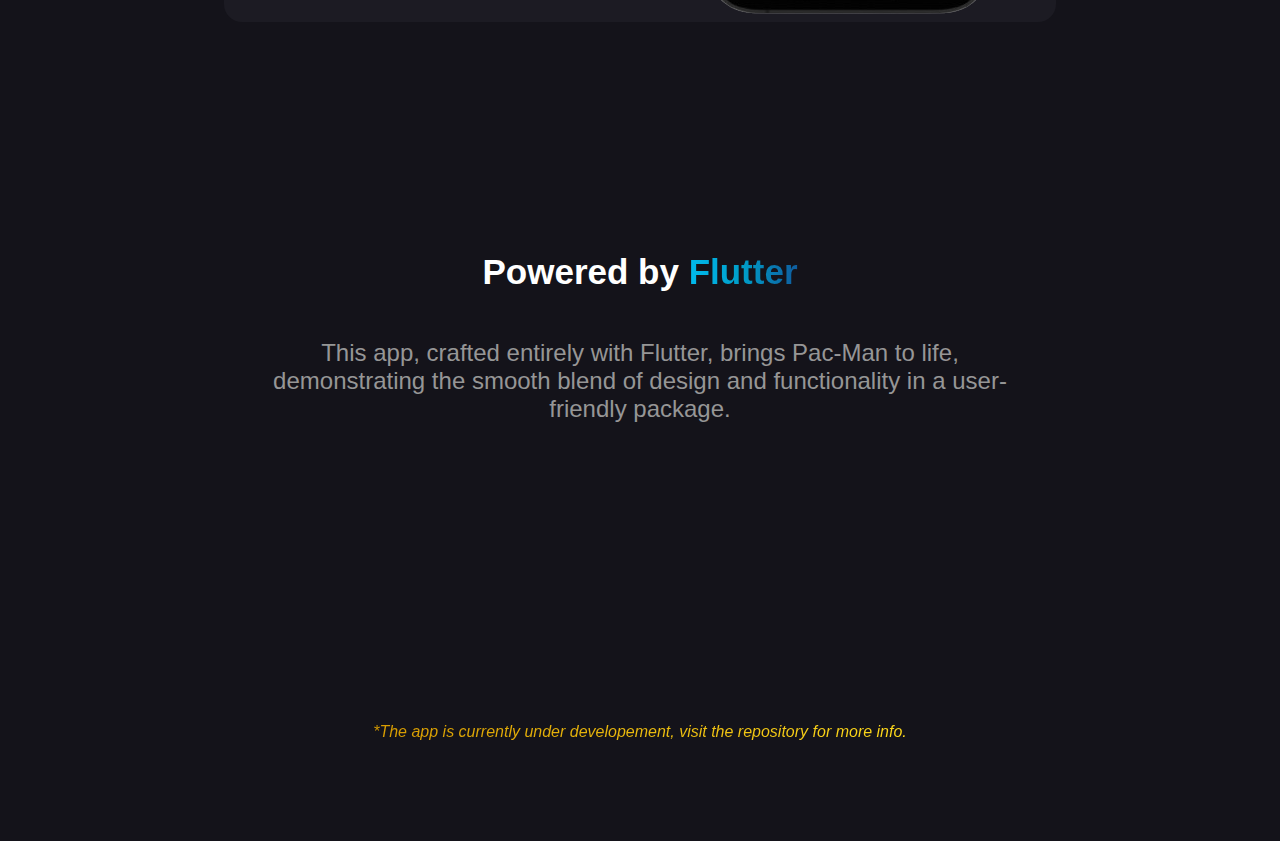
<file: pacman.html>
<!DOCTYPE html>
<html>
    <head>

  <meta charset="UTF-8">
  <meta name="viewport" content="width=device-width, initial-scale=1.0">
  <link rel="stylesheet" href="/pacman.css">
        <title>Pacman</title>
        <link rel="icon" type="image/png" href="icons/pacman.png">
</head>


<body>




        <div class="top-nav">
            
            <div class="left-visit-repo">visit repo</div>
            <img class="my" src="/icons/pacman.png" alt="">
            <div class="left-visit-repo">visit repo</div>
            <div style="cursor: pointer;" class="visit-repo" onclick="handleButtonClick()" >visit repo</div>
            <div class="left-visit-repo">visit repo</div>
        </div>



        
        <div class="main-heading-and-image">
    <h1 class="main-heading">Pacman</h1>
 <h6 class="sub-heading">The classic game we all love, now with a twist!</h6> 
    <img class="guideviz-app-photo" src="/images/pacman/pacman-app-photo copy.png" alt="">
</div>

<!--SUMMARY-->
<div class="card1">
    
    <h3 class="vignesh"> <span style=" background: linear-gradient(to right,#D79B00, #FFDA1B); /* Gradient colors */
        -webkit-background-clip: text; /* Apply gradient as text fill */
        -webkit-text-fill-color: transparent; /* Hide actual text color */
        background-clip: text;">Nostalgia revisited,</span><br>now at your fingertips.</h3>

    <h3 class="vignesh">Gameplay simplicity meets 
        modern <span style=" background: linear-gradient(to right,#D79B00, #FFDA1B); /* Gradient colors */
        -webkit-background-clip: text; /* Apply gradient as text fill */
        -webkit-text-fill-color: transparent; /* Hide actual text color */
        background-clip: text;">excitement.</span></h3>
    

    <h3 class="vignesh">Swipe, <span style=" background: linear-gradient(to right,#D79B00, #FFDA1B); /* Gradient colors */
        -webkit-background-clip: text; /* Apply gradient as text fill */
        -webkit-text-fill-color: transparent; /* Hide actual text color */
        background-clip: text;">dodge,</span> and munch!</h3>
    
</div>




<!--DETAILS-->
<div class="details">
    <div class="gesture-description-and-image">
        <div class="gesture-description">
            <h3>Nostalgia revisited.</h3>
    
            <p style="color: rgb(214, 214, 214); font-weight: 100;">Revive the thrill of Pac-Man, now in the palm of your hand!</p>
        </div>
        <img src="/images/pacman/main-menu.png" alt="">
    </div>
    </div>

<div class="details">
<div class="gesture-description-and-image">
    <div class="gesture-description">
        <h3>Swipe, dodge, and munch!</h3>

        <p>Navigate the mazes with swift gestures, effortlessly traversing and strategically escaping the cunning ghosts in an interactive Pac-Man experience.</p>
    </div>
    <img src="/images/pacman/gameplay.png" alt="">
</div>
</div>




<div class="powered-by-flutter">
    <h1>Powered by <span style=" background: linear-gradient(to right,#01baee,#009CC7, #0f5c9e);
        /* Gradient colors */
           -webkit-background-clip: text; /* Apply gradient as text fill */
           -webkit-text-fill-color: transparent; /* Hide actual text color */
           background-clip: text;"> <a href=""></a>Flutter</span></h1>
    <p>This app, crafted entirely with Flutter, brings Pac-Man to life, demonstrating the smooth blend of design and functionality in a user-friendly package.</p>
</div>

<h4 class="under-developement"><span style=" background: linear-gradient(to right,#D79B00, #FFDA1B); /* Gradient colors */
    -webkit-background-clip: text; /* Apply gradient as text fill */
    -webkit-text-fill-color: transparent; /* Hide actual text color */
    background-clip: text;">*The app is currently under developement, visit the repository for more info.</span></h4>
    
    <script>
        function handleButtonClick() {
            window.open('https://github.com/ghosthanos/pacman-flutter', '_blank');
        }
        
        // Intersection Observer for fade-in effect
        document.addEventListener('DOMContentLoaded', function () {
    let previousScrollY = window.scrollY;

    const observer = new IntersectionObserver((entries) => {
        entries.forEach(entry => {
            const card = entry.target;
            const children = card.querySelectorAll('h3');

            if (entry.isIntersecting) {
                if (entry.boundingClientRect.top < entry.rootBounds.bottom) {
                    card.classList.add('staggered');
                    children.forEach((child, index) => {
                        setTimeout(() => {
                            child.classList.remove('fade-out-down');
                            child.classList.add('fade-in-up');
                        }, index * 200); // Delay for staggering effect
                    });
                }
            } else {
                if (entry.boundingClientRect.bottom > entry.rootBounds.top) {
                    card.classList.remove('staggered');
                    children.forEach((child, index) => {
                        setTimeout(() => {
                            child.classList.remove('fade-in-up');
                            child.classList.add('fade-out-down');
                        }, index * 200); // Delay for staggering effect
                    });
                }
            }
        });
    }, { 
        threshold: 0.1, 
        rootMargin: '0px 0px -30% 0px' 
    });

    document.querySelectorAll('.card1').forEach(card => {
        observer.observe(card);
    });
});
        </script>


</body>
</html>
</file>
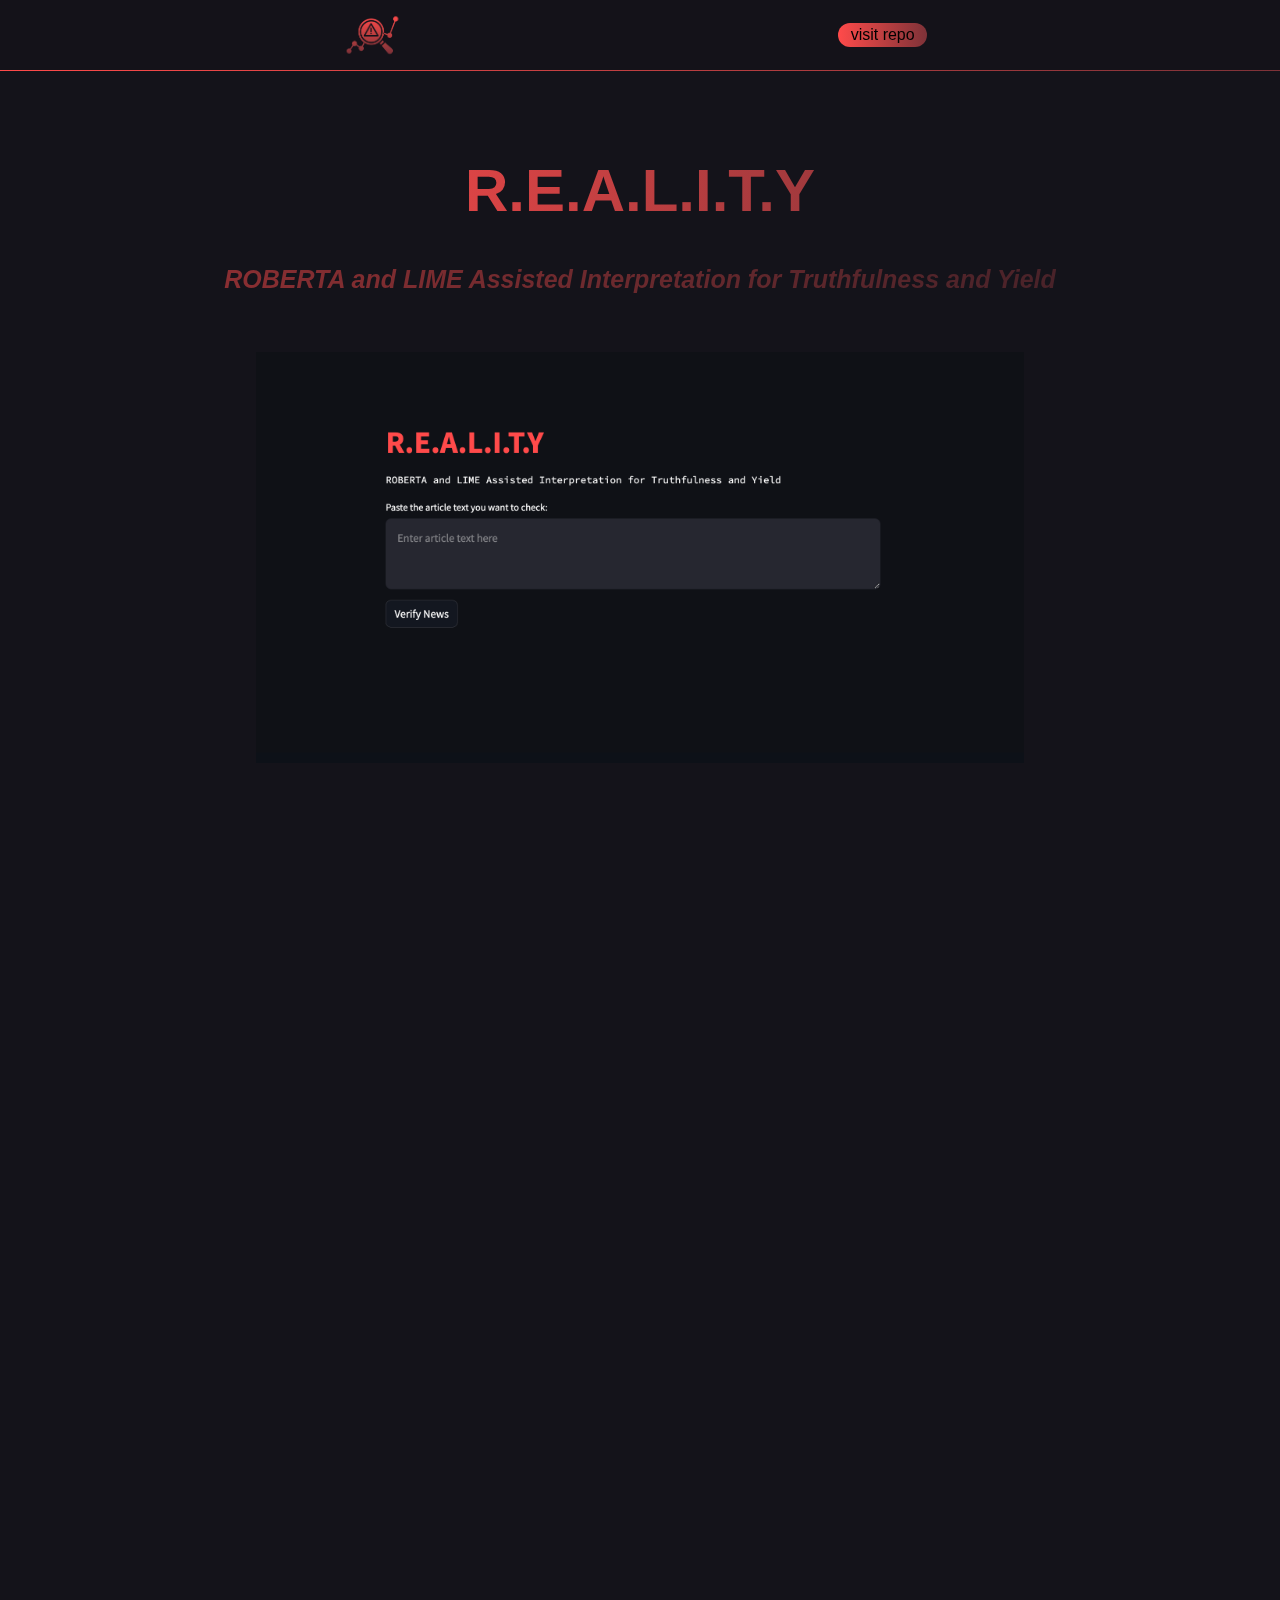
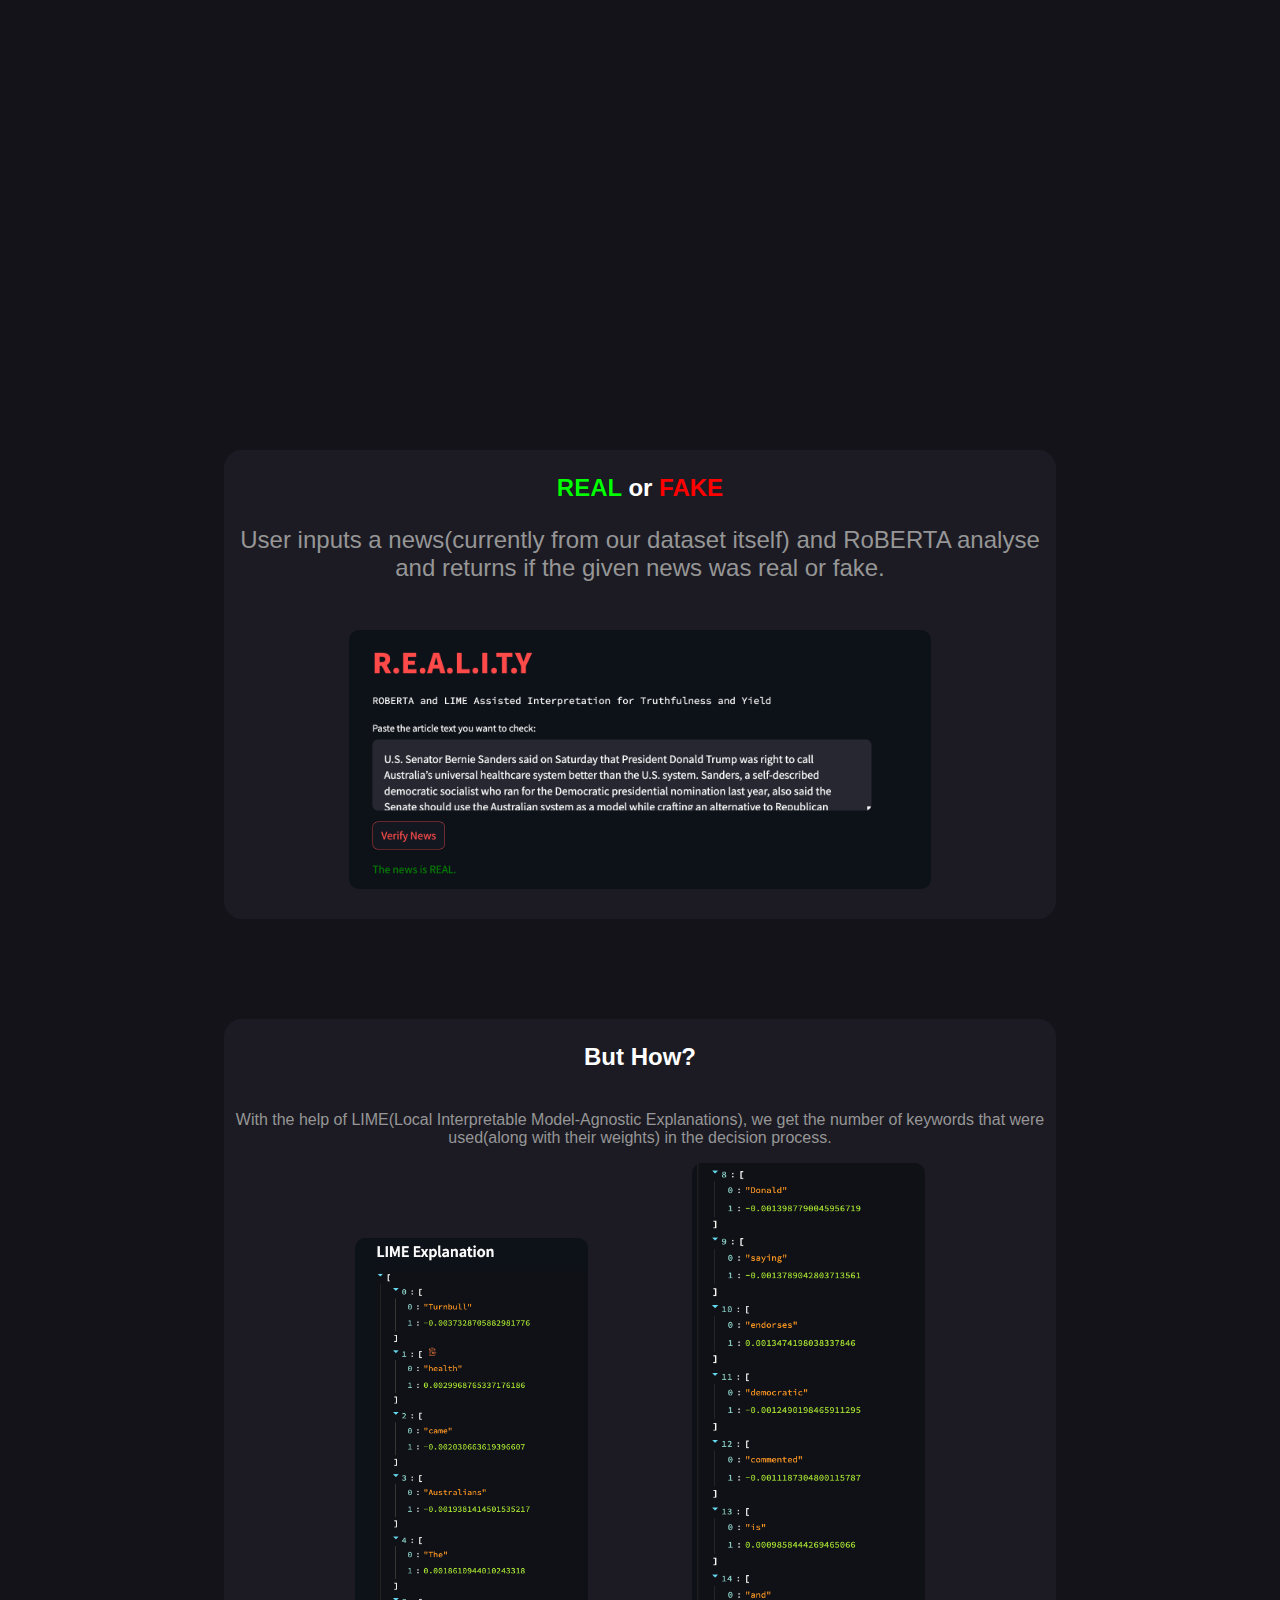
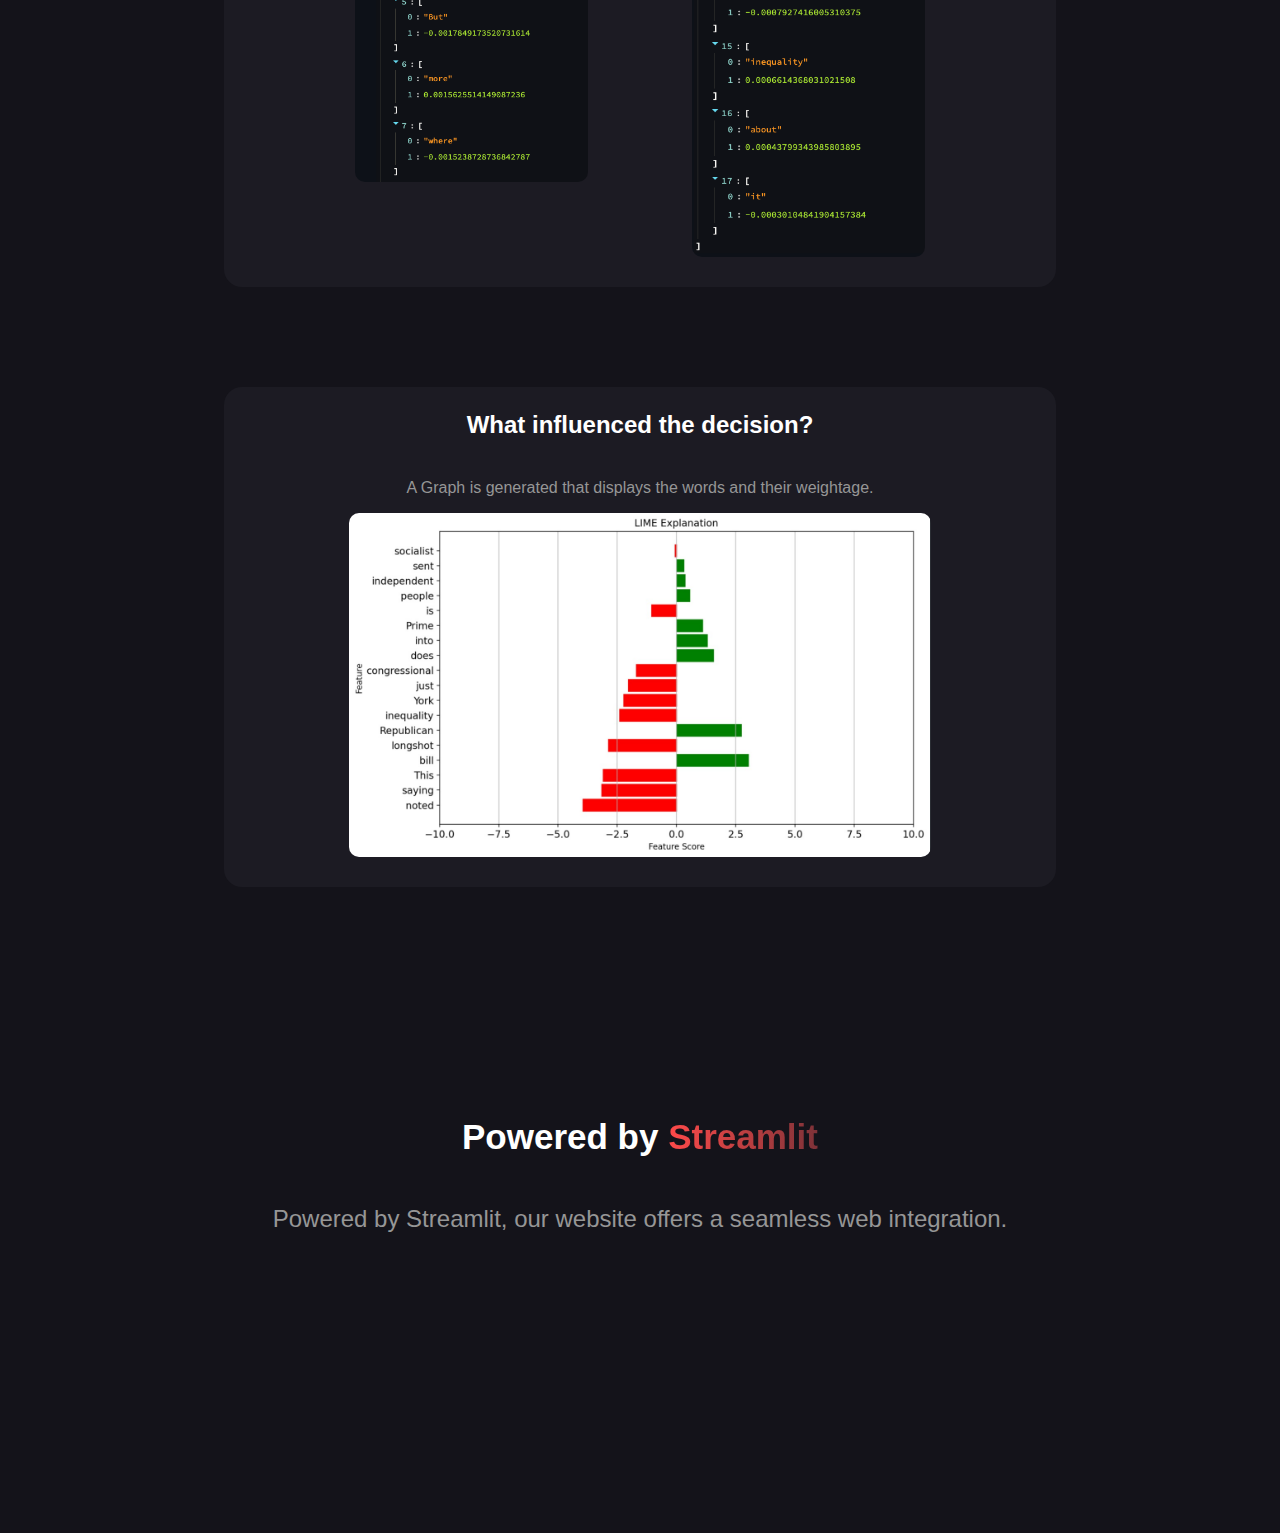
<file: reality.html>
<!DOCTYPE html>
<html>
    <head>

  <meta charset="UTF-8">
  <meta name="viewport" content="width=device-width, initial-scale=1.0">
  <link rel="stylesheet" href="/reality.css">
        <title>R.E.A.L.I.T.Y</title>
        <link rel="icon" type="image/png" href="/icons/reality.png">

    </head>
    <body>


        <div class="top-nav">
            <div class="left-visit-repo">visit repo</div>
            <img class="my" src="/icons/reality.png" alt="">
            <div class="left-visit-repo">visit repo</div>
            <div style="cursor:pointer" class="visit-repo" onclick="handleButtonClick()" >visit repo</div>
            <div class="left-visit-repo">visit repo</div>
        </div>
        
        <div class="main-heading-and-image">
    <h1 class="main-heading">R.E.A.L.I.T.Y</h1>
 <h6 class="sub-heading">ROBERTA and LIME Assisted Interpretation for Truthfulness and Yield</h6> 
    <img class="guideviz-app-photo" src="/images/reality/Screenshot 2024-04-24 at 10.13.18 PM.png" alt="">
</div>

<!--SUMMARY-->
<div class="card1">
    
    <h3 class="vignesh">Experience the power of <span style=" background: linear-gradient(to right,#FF4A4A,#BE3F41,#7E3238); /* Gradient colors */
        -webkit-background-clip: text; /* Apply gradient as text fill */
        -webkit-text-fill-color: transparent; /* Hide actual text color */
        background-clip: text;"> ROBERTA and LIME, Advancing Fake News Detection and Explainability.</span></h3>

    <h3 class="vignesh">Trained with <span style=" background: linear-gradient(to right,#FF4A4A,#BE3F41,#7E3238); /* Gradient colors */
        -webkit-background-clip: text; /* Apply gradient as text fill */
        -webkit-text-fill-color: transparent; /* Hide actual text color */
        background-clip: text;">Over 146,000+ News Articles,</span> for Enhanced Fake News Detection.</h3>
    

    <h3 class="vignesh">With an <span style=" background: linear-gradient(to right,#FF4A4A,#BE3F41,#7E3238); /* Gradient colors */
        -webkit-background-clip: text; /* Apply gradient as text fill */
        -webkit-text-fill-color: transparent; /* Hide actual text color */
        background-clip: text;">Accuracy of 94%,</span> Go Beyond True or False, Understand the Pathways with <span>LIME.</span></h3>
    
</div>




<!--DETAILS-->
<div class="details">
    <div class="gesture-description-and-image">
        <div class="gesture-description">
            <h3> <span style="background: linear-gradient(to right, #00FF00, #00FF00); -webkit-background-clip: text; -webkit-text-fill-color: transparent; background-clip: text;">REAL</span> 
                or 
                <span style="color: #FF0000;">FAKE</span</h3>
    
            <p>User inputs a news(currently from our dataset itself) and RoBERTA analyse and returns if the given news was real or fake.</p>
        </div>
        <img src="/images/reality/roberta_output.png" alt="">
    </div>
    </div>

<div class="details">
<div class="gesture-description-and-image">
    <div class="gesture-description">
        <h3>But How?</h3>

        <p>With the help of LIME(Local Interpretable Model-Agnostic Explanations), we get the number of keywords that were used(along with their weights) in the decision process.</p>
    </div>
    <div class="lime-images"> <img src="/images/reality/LIME_output_1.png" alt="">
        <img src="/images/reality/LIME_output_2.png" alt=""></div>
   
</div>
</div>


<div class="details">
    <div class="gesture-description-and-image">
        <div class="gesture-description">
            <h3>What influenced the decision?</h3>
    
            <p>A Graph is generated that displays the words and their weightage.</p>
        </div>
        <img src="/images/reality/LIME_graph.jpeg " alt="">
    </div>
    </div>



<div class="powered-by-flutter">
    <h1>Powered by <span style=" background: linear-gradient(to right,#FF4A4A,#BE3F41,#7E3238);
        /* Gradient colors */
           -webkit-background-clip: text; /* Apply gradient as text fill */
           -webkit-text-fill-color: transparent; /* Hide actual text color */
           background-clip: text;"> <a href=""></a>Streamlit</span></h1>
    <p>Powered by Streamlit, our website offers a seamless web integration.</p>
</div>

<script>
    function handleButtonClick() {
        window.open('https://github.com/ghosthanos/Livestock', '_blank');
    }
    
    // Intersection Observer for fade-in effect
    document.addEventListener('DOMContentLoaded', function () {
        const observer = new IntersectionObserver((entries) => {
            entries.forEach(entry => {
                if (entry.isIntersecting) {
                    const card = entry.target;
                    card.classList.add('staggered');
                    const children = card.querySelectorAll('h3');
                    children.forEach((child, index) => {
                        setTimeout(() => {
                            child.classList.add('fade-in-up');
                        }, index * 200); // Delay for staggering effect
                    });
                    observer.unobserve(card);
                }
            });
        }, { threshold: 0.5 });
    
        document.querySelectorAll('.card1').forEach(card => {
            observer.observe(card);
        });
    });
    </script>


    </body>
</html>
</file>
<file: styles.css>
@keyframes slideRightToLeft {
    0% {
        transform: translateX(150px);
        opacity: 0;
    }
    100% {
        transform: translateX(0);
        opacity: 1;
    }
}

@keyframes slideLeftToRight {
    0% {
        opacity: 0;
        transform: translateX(-150px);
    }
    100% {
        opacity: 1;
        transform: translateX(0);
    }
}

@keyframes slideTopToBottom {
    0% {
        opacity: 0;
        transform: translateY(-100px);
    }
    100% {
        opacity: 1;
        transform: translateY(0);
    }
}

@keyframes slideBottomToTop {
    0% {
        opacity: 0;
        transform: translateY(150px);
    }
    100% {
        opacity: 1;
        transform: translateY(0);
    }
}

@keyframes scaleDown {
    0% {
        opacity: 0;
        transform: scale(1.5);
    }
    100% {
        opacity: 1;
        transform: scale(1);
    }
}


@keyframes slideLeftToRightRow2 {
    0% {
        opacity: 0;
        transform: translateX(-150px);
    }
    100% {
        opacity: 1;
        transform: translateX(0);
    }
}


/* @keyframes dynamicGradient {
    0% {
        background-position: 0% 50%;
    }
    100% {
        background-position: 100% 50%;
    }
} */











.col-left-row1-col2-row2-col1 {
    animation-delay: 0.9s; /* Delayed start */
}

.col-left-row1-col2-row2-col2 {
    animation-delay: 1s; /* Delayed start */
}

.col-left-row1-col2-row2-col3 {
    animation-delay: 1.1s; /* Delayed start */
}

.col-left-row1-col2-row2-col4 {
    animation-delay: 1.3s; /* Delayed start */
}








/*ANIMATION FOR THE BENTO GRID*/

.col-left-row1-col1 :hover
{
    cursor: pointer;
    transform: scale(1.02); /* Scale up slightly on hover */
    transition: transform 0.3s ease-in-out; /* Smooth transition */
}

.col-left-row1-col2-row1 :hover
{
    cursor: pointer;
    transform: scale(1.1); /* Scale up slightly on hover */
    transition: transform 0.3s ease-in-out; /* Smooth transition */
}

.col-left-row1-col2-row2-col1 :hover{
    cursor: pointer;
    transform: scale(1.1); /* Scale up slightly on hover */
    transition: transform 0.3s ease-in-out; /* Smooth transition */
}
.col-left-row1-col2-row2-col2 :hover{
    cursor: pointer;
    transform: scale(1.1); /* Scale up slightly on hover */
    transition: transform 0.3s ease-in-out; /* Smooth transition */
}
.col-left-row1-col2-row2-col3 :hover{
    cursor: pointer;
    transform: scale(1.1); /* Scale up slightly on hover */
    transition: transform 0.3s ease-in-out; /* Smooth transition */
}

.col-left-row1-col2-row3 :hover{
    cursor: pointer;
    transform: scale(1.05); /* Scale up slightly on hover */
    transition: transform 0.3s ease-in-out; /* Smooth transition */
}

.col-left-row2 :hover{
    cursor: pointer;
    transform: scale(1.3); /* Scale up slightly on hover */
    transition: transform 0.5s ease-in-out; /* Smooth transition */
}














@import url('https://fonts.googleapis.com/css2?family=Montserrat:ital,wght@0,100..900;1,100..900&display=swap');

* {
    margin: 0;
    padding: 0;
    box-sizing: border-box;
    font-family: "Montserrat", sans-serif;
}

body {
    min-height: 100vh;
    background-color: #161616;
    display: flex;
    align-items: center;
    justify-content: center;
}

.container {
    background-color: #161616;
    width: 100vw;
    max-width: 1200px;
    height: 700px;
    padding: 1em;
    display: flex;
    gap: 0em;
    flex-wrap: wrap;
}

.col-left {
    flex: 2.5;
    border-radius: 1.5em;
    display: flex;
    flex-direction: column;
    gap: 0.5em;
    padding: 0.5em;
}

.col-left-row1 {
    flex: 2.5;
    border-radius: 1.5em;
    display: flex;
    flex-direction: row;
    gap: 0.5em;
}

.col-left-row2 {
    flex: 0.5;
    background-color:#010101;
    border-radius: 1.5em;
    display: flex;
    flex-direction: row;
    justify-content: center;
    align-items: center;
    gap: 3.5em;
    animation: slideLeftToRightRow2 2s ease-in-out forwards;
    animation-delay: 1s; /* Delayed start */
    opacity: 0; /* Start with opacity 0 */
}

.col-left-row2 img {
    width: 2em;
    height: 2em;
}

.col-left-row1-col1 {
    flex: 1.5;
    background-color:#010101;
    border-radius: 1.5em;
    display: flex;
    align-items: center;
    justify-content: center;
    animation: slideLeftToRight 1s ease-in-out forwards;
    animation-delay: 0.8s; /* Delayed start */
    opacity: 0; /* Start with opacity 0 */
}

.col-left-row1-col1 img {
    height: 100%;
    width: 100%;
    border-radius: 1.5em;
    object-fit: cover;
}

.col-left-row1-col2 {
    flex: 2;
    border-radius: 1.5em;
    display: flex;
    flex-direction: column;
    gap: 0.5em;
}

.col-left-row1-col2-row1 {
    flex: 1;
    background-color: #010101;
    border-radius: 1.5em;
    display: flex;
    align-items: center;
    justify-content: center;
    animation: slideTopToBottom 1s ease-in-out forwards;
    animation-delay: 0.8s; /* Delayed start */
    opacity: 0; /* Start with opacity 0 */
}

.col-left-row1-col2-row1 p {
    color: #ffffff;
    font-size: 2em;
    font-family: "Montserrat", sans-serif;
    font-weight: 800;
    background: linear-gradient(45deg, #797979, #f4f4f7);
    -webkit-background-clip: text;
    -webkit-text-fill-color: transparent;
    text-align: center;
    margin: 0;
}

.col-left-row1-col2-row3 {
    flex: 2;
    background-color:#010101;
    border-radius: 1.5em;
    display: flex;
    flex-direction: column;
    justify-content: center;
    align-items: center;
    gap: 0.5em;
    text-align: center;
    animation: scaleDown 2s ease-in-out forwards;
    animation-delay: 0s; /* Delayed start */
    opacity: 0; /* Start with opacity 0 */
    transform: scale(0); /* Start with scale 0 */
}

.col-left-row1-col2-row3 p, 
.col-left-row1-col2-row3 h6 {
    background-image: linear-gradient(-65deg, #35C3F3 0%, #e681d8 30%, #e68189 40%, #ffa9a4 49%, #000000 56%, #000000 76%, #000000 100%);
    -webkit-background-clip: text;
    background-clip: text;
    -webkit-text-fill-color: transparent;
    text-fill-color: transparent;
    background-size: 200% auto;
    animation: dynamicGradient 7s forwards;
    margin: 0;
    text-align: center;
    opacity: 0.25;
}

.col-left-row1-col2-row3 p {
    color: #ffffff; /* Fallback color */
    font-size: 1.5em;
    font-family: "Montserrat", sans-serif;
    font-weight: 100;
    
}

.col-left-row1-col2-row3 h6 {
    color: #ffffff; /* Fallback color */
    font-size: 0.5em;
    font-family: "Montserrat", sans-serif;
    font-weight: 800;
    
}


.col-left-row1-col2-row3 h1 {
    font-size: 2.5em;
    background-image: linear-gradient(-65deg, #35C3F3 0%, #e681d8 30%, #e68189 40%, #ffa9a4 49%, #00000000 56%, #00000000 76%, #000000 100%);
    -webkit-background-clip: text;
    background-clip: text;
    -webkit-text-fill-color: transparent;
    text-fill-color: transparent;
    background-size: 200% auto; /* Adjusted to allow smooth cycling */
    animation: dynamicGradient 4.5s forwards;
    opacity: 0.9;
    margin-bottom: 10px;
}

@keyframes dynamicGradient {
    0% {
        background-position: 0% 0%;
        filter: blur(4px);
        opacity: 0;
    }
    
    100%{
        background-position: 100% 100%;
        
    }
}





.col-left-row1-col2-row2 {
    flex: 1;
    display: flex;
    flex-direction: row;
    gap: 0.5em;
}

.col-left-row1-col2-row2-col1 {
    flex: 1;
    background-color:#010101;
    border-radius: 1.5em;
    display: flex;
    align-items: center;
    justify-content: center;
    animation: slideTopToBottom 1s ease-in-out forwards;
    animation-delay: 0.5s;
    opacity: 0; /* Start with opacity 0 */
}

.col-left-row1-col2-row2-col2 {
    flex: 1;
    background-color:#010101;
    border-radius: 1.5em;
    display: flex;
    align-items: center;
    justify-content: center;
    animation: slideTopToBottom 1.3s ease-in-out forwards;
    animation-delay: 0.5s;
    opacity: 0; /* Start with opacity 0 */
}

.col-left-row1-col2-row2-col3 {
    flex: 1;
    background-color:#010101;
    border-radius: 1.5em;
    display: flex;
    align-items: center;
    justify-content: center;
    animation: slideTopToBottom 1.6s ease-in-out forwards;
    animation-delay: 0.5s;
    opacity: 0; /* Start with opacity 0 */
}

.col-left-row1-col2-row2-col4 {
    flex: 1;
    background-color:#010101;
    border-radius: 1.5em;
    display: flex;
    align-items: center;
    justify-content: center;
    animation: slideTopToBottom 1.9s ease-in-out forwards;
    animation-delay: 0.5s;
    opacity: 0; /* Start with opacity 0 */
}










.col-left-row1-col2-row2-col1 img,
.col-left-row1-col2-row2-col2 img,
.col-left-row1-col2-row2-col3 img,
.col-left-row1-col2-row2-col4 img {
    width: 25%;
}

.col-right {

    flex: 1;
    border-radius: 1.5em;
    display: flex;
    flex-direction: column;
    flex-wrap: wrap;
    gap: 0.5em;
    padding-top: 0.5em;
    padding-bottom: 0.5em;
}

.col-right-row1 {
    width: fit-content;
    flex: 1;
    border-radius: 1.5em;
    background-color: #010101;
    position: relative;
    opacity: 0; /* Start with opacity 0 */
    animation: slideRightToLeft 1s ease-in-out forwards;
    animation-delay: 0.8s; /* Delayed start */
    animation-fill-mode: forwards; /* Keeps the final state of the animation */
}

.col-right-row2 {
    flex: 1;
    border-radius: 1.5em;
    background-color: #010101;
    position: relative;
    opacity: 0; /* Start with opacity 0 */
    animation: slideRightToLeft 1.4s ease-in-out forwards;
    animation-delay: 0.8s; /* Delayed start */
    animation-fill-mode: forwards; /* Keeps the final state of the animation */
}


.col-right-row3 {
    flex: 1;
    border-radius: 1.5em;
    background-color: #010101;
    position: relative;
    opacity: 0; /* Start with opacity 0 */
    animation: slideRightToLeft 1.8s ease-in-out forwards;
    animation-delay: 0.8s; /* Delayed start */
    animation-fill-mode: forwards; /* Keeps the final state of the animation */
}

.col-right-row1 img,
.col-right-row2 img,
.col-right-row3 img {
    height: 100%;
    width: 100%;
    border-radius: 1.5em;
    object-fit: cover;
}




.text-overlay {
    position: absolute;
    top: 50%;
    left: 50%;
    transform: translate(-50%, -50%);
    color: #ffffff;
    font-size: 2em;
    font-family: "Montserrat", sans-serif;
    font-weight: bold;
    background: linear-gradient(45deg, #797979, #f4f4f7);
    -webkit-background-clip: text;
    -webkit-text-fill-color: transparent;
    text-align: center;
    padding: 0.5em;
    border-radius: 0.5em;
}

.text-overlay-app {
    position: absolute;
    top: 25%;
    left: 50%;
    transform: translate(-50%, -50%);
    color: #ffffff;
    font-size: 2em;
    font-family: "Montserrat", sans-serif;
    font-weight: bold;
    background: linear-gradient(45deg, #797979, #f4f4f7);
    -webkit-background-clip: text;
    -webkit-text-fill-color: transparent;
    text-align: center;
    padding: 0.5em;
    border-radius: 0.5em;
}







.main{
    display: flex;
    flex-direction: column;
    width: 100%;
    max-width: 1200px;
    height: 700px;
}



/*ABOUT SECTION*/


.about-section, .apps-section, .websites-section, .designs-section {
    width: 100%;
    max-width: 1200px;
    margin-top: 15em; /* Adjust as needed for spacing */
    display: flex;
    flex-direction: column;
    align-items: center;
    gap: 2em;
    padding: 2em; /* Optional: Add padding for better spacing */
    
}

.about-title, .apps-title, .websites-title, .designs-title {
    
    margin-bottom: 1em;
    text-align: center;
    color: #ffffff;
    font-size: 3em;
    font-family: "Montserrat", sans-serif;
    font-weight: bold;
    background: linear-gradient(45deg, #797979, #f4f4f7);
    -webkit-background-clip: text;
    -webkit-text-fill-color: transparent;
}

.about-content, .apps-content, .websites-content, .designs-content {
    display: flex;
    flex-direction: row;
    flex-wrap: wrap;
    justify-content: space-around;
    gap: 2em;
    width: 100%;
}

.designs-content{
    margin-bottom: 15em;
    display: flex;
    flex-direction: row;
    flex-wrap: wrap;
}

.about-description {
    flex: 2.5;
    flex-wrap: wrap;
    font-size: 1.2rem;
    padding: 1em; /* Add padding for better readability */
    color: #e1e1e1;
}

.about-image {
    display: flex;
    align-items: center;
    justify-content: center;
    border: 2px solid #000000; /* Changed border color for visibility */
    flex: 1;
    width: 30%;
    padding: 1em; /* Add padding for better spacing */
}

.about-image img {
    max-width: 100%;
    height: auto;
}


/*apps sections*/

.apps-guideviz img,
.apps-livestock img,
.apps-pacman img {
    max-width: 352px; /* Ensure image doesn't exceed container width */
    height: auto; /* Maintain aspect ratio */
    border-radius: 1em; /* Example: Adjust border radius as needed */
    object-fit: contain; /* Maintain aspect ratio and fit within container */
}


.websites-reality img, 
.websites-portfolio img{
    max-width: 352px; /* Ensure image doesn't exceed container width */
    height: auto; /* Maintain aspect ratio */
    border-radius: 1em; /* Example: Adjust border radius as needed */
    object-fit: contain; /* Maintain aspect ratio and fit within container */
}

.designs-livestock img, 
.designs-todo img{
    max-width: 352px; /* Ensure image doesn't exceed container width */
    height: auto; /* Maintain aspect ratio */
    border-radius: 1em; /* Example: Adjust border radius as needed */
    object-fit: contain; /* Maintain aspect ratio and fit within container */
}


.apps-guideviz img:hover,
.apps-livestock img:hover,
.apps-pacman img:hover,
.websites-reality img:hover, 
.websites-portfolio img:hover,
.designs-livestock img:hover, 
.designs-todo img:hover {
    cursor: pointer; /* Change cursor to pointer on hover */
}
































/*\\\\\\\\\\\\\\\\\\\\\\\\\\\\\\\\\\\\\\\\\\\\\\\\\\\\\\\\\\\\\\\\\\\\\\\\\\\\\\\\\\\\\\\\\\\\\*/
/*\\\\\\\\\\\\\\\\\\\\\\\\\\\\\\\\\\\\\\\\\\\\\\\\\\\\\\\\\\\\\\\\\\\\\\\\\\\\\\\\\\\\\\\\\\\\\*/
/*\\\\\\\\\\\\\\\\\\\\\\\\\\\\\\\\\\\\\\\\\\\\\\\\\\\\\\\\\\\\\\\\\\\\\\\\\\\\\\\\\\\\\\\\\\\\\*/
/*\\\\\\\\\\\\\\\\\\\\\\\\\\\\\\\\\\\\\\\\\\\\\\\\\\\\\\\\\\\\\\\\\\\\\\\\\\\\\\\\\\\\\\\\\\\\\*/
/*\\\\\\\\\\\\\\\\\\\\\\\\\\\\\\\\\\\\\\\\\\\\\\\\\\\\\\\\\\\\\\\\\\\\\\\\\\\\\\\\\\\\\\\\\\\\\*/
.mobile{
    display: none;
}


@media (max-width: 850px) {
.container{
    display: none;
}


.mobile {
    display: grid;
    gap: 10px;
    padding: 10px;
}

.mobile-row1,
.mobile-row2,
.mobile-row4 {
    display: grid;
    gap: 10px;
}

.mobile-row1 {
    grid-template-columns: repeat(2, 1fr);
}

.mobile-row2{
    grid-template-columns: repeat(4, 1fr);
}

.mobile-row4 {
    grid-template-columns: repeat(3, 1fr);
}

.mobile-row3{
    background-color: #010101;
    display: flex;
    flex-direction: column;
    align-items: center;
    justify-content: center;
    gap: 10px;
    border-radius: 1em;
    padding-top: 70px;
    padding-bottom: 70px;
}

.mobile-row5 {
    background-color: #010101;
    display: flex;
    flex-direction: row;
    align-items: center;
    justify-content: space-around;
    gap: 10px;
    border-radius: 1em;
    padding: 20px;
}


.mobile-row3 h6 {
    margin: 0;
    text-align: center;
    background-image: linear-gradient(-65deg, #35C3F3 0%, #e681d8 30%, #e68189 40%, #ffa9a4 49%, #00000000 56%, #00000000 76%, #000000 100%);
    -webkit-background-clip: text;
    -webkit-text-fill-color: transparent;
    opacity: 0.3;
    
}
.mobile-row3 p{
    margin: 0;
    text-align: center;
    background-image: linear-gradient(-65deg, #35C3F3 0%, #e681d8 30%, #e68189 40%, #ffa9a4 49%, #00000000 56%, #00000000 76%, #000000 100%);
    -webkit-background-clip: text;
    -webkit-text-fill-color: transparent;
    opacity: 0.3;

}


.mobile-row3 h1{
    margin: 0;
    text-align: center;
    background-image: linear-gradient(-65deg, #35C3F3 0%, #e681d8 30%, #e68189 40%, #ffa9a4 49%, #00000000 56%, #00000000 76%, #000000 100%);
    -webkit-background-clip: text;
    -webkit-text-fill-color: transparent;
    

}

.mobile-row1-col1,
.mobile-row1-col2,
.mobile-row2-col1,
.mobile-row2-col2,
.mobile-row2-col3,
.mobile-row4-col1,
.mobile-row4-col2,
.mobile-row4-col3 {
    display: flex;
    align-items: center;
    justify-content: center;
    padding: 20px;
    background-color: #010101;
    border-radius: 1em;
}

.mobile-row1-col1 p,
.mobile-row1-col2 p,
.mobile-row4-col1 p,
.mobile-row4-col2 p,
.mobile-row4-col3 p {
    font-size: 1.5em;
    font-weight: 600;
    margin: 0;
    background: linear-gradient(45deg, #797979, #f4f4f7);
    -webkit-background-clip: text;
    -webkit-text-fill-color: transparent;
}

.mobile-row2-col1 img,
.mobile-row2-col2 img,
.mobile-row2-col3 img,
.mobile-row5 img {
    width: 100%;
    max-width: 30px;
    height: auto;
}


.mobile-row3 h6{
    margin: 0;
    text-align: center;
    background-image: linear-gradient(-65deg, #35C3F3 0%, #e681d8 30%, #e68189 40%, #ffa9a4 49%, #00000000 56%, #00000000 76%, #000000 100%);
    -webkit-background-clip: text;
    background-clip: text;
    -webkit-text-fill-color: transparent;
    text-fill-color: transparent;
    background-size: 200% auto; /* Adjusted to allow smooth cycling */
    animation: dynamicGradient 4.5s forwards; /* Applied animation for dynamic gradient */
}
.mobile-row3 p{
    margin: 0;
    text-align: center;
    background-image: linear-gradient(-65deg, #35C3F3 0%, #e681d8 30%, #e68189 40%, #ffa9a4 49%, #00000000 56%, #00000000 76%, #000000 100%);
    -webkit-background-clip: text;
    background-clip: text;
    -webkit-text-fill-color: transparent;
    text-fill-color: transparent;
    background-size: 200% auto; /* Adjusted to allow smooth cycling */
    animation: dynamicGradient 4.5s forwards; /* Applied animation for dynamic gradient */
}
.mobile-row3 h1 {
    margin: 0;
    text-align: center;
    background-image: linear-gradient(-65deg, #35C3F3 0%, #e681d8 30%, #e68189 40%, #ffa9a4 49%, #00000000 56%, #00000000 76%, #000000 100%);
    -webkit-background-clip: text;
    background-clip: text;
    -webkit-text-fill-color: transparent;
    text-fill-color: transparent;
    background-size: 200% auto; /* Adjusted to allow smooth cycling */
    animation: dynamicGradient 7s forwards; /* Applied animation for dynamic gradient */
}





    .mobile-row1-col1{
        animation: slideTopToBottom 2s ease;
    }

    .mobile-row1-col2{
        animation: slideTopToBottom 1.5s ease;
    }

    .mobile-row2-col1{
        animation: slideTopToBottom 1s ease;
        
    }

    .mobile-row2-col2{
        animation: slideTopToBottom 1.5s ease;
    }

    .mobile-row2-col3{
        animation: slideTopToBottom 2s ease;
    }

    .mobile-row3{
        animation: scaleDown 2s ease;
    }

    .mobile-row4-col1{
        animation: slideBottomToTop 1s ease;
    }

    .mobile-row4-col2{
        animation: slideBottomToTop 1.5s ease;
    }

    .mobile-row4-col3{
        animation: slideBottomToTop 2s ease;
    }

    .mobile-row5{
        animation: slideBottomToTop 2s ease;
    }





    }
</file>
<file: guideviz.css>
@keyframes fadeIn {
    0% {
        content-visibility: hidden;
        font-size: 100px;
        transform: translateY(200%);
        opacity: 0;
    }
    100% {
        font-size: 60px;
        transform: translateY(0);
        opacity: 1;
    }
}

@keyframes slideIn{
  0%{
    opacity: 0;
  }

  100%{
    opacity: 0.5;
  }
}



.card1.visible {
  animation: slideUpFadeIn 1s ease-out forwards;
}




/*NORMAL CSS CODE*/

html{
  font-size: 16px;
}

.my{
  width: 50px;
}


.menu{
  display:none;
}

.navbar{
  width: 80%;
  text-align: center;
      margin: 0 auto;
}

.left-visit-repo{
  color: transparent;
}


.top-nav {
  position: sticky;
  top: 0;
  height: 70px;
  width: 100%;
  background-color: #14131a98;
  border-bottom: 1px solid;
  border-image: linear-gradient(to right, #009CC7, #43ECE3); /* Adjust colors as needed */
  border-image-slice: 1;
  display: flex;
  justify-content: space-around;
  align-items: center;
  z-index: 3;
  backdrop-filter: blur(10px);
}



.visit-repo{
  min-width: fit-content;
  padding-left: 0px;
  padding-right: 0px;
  width:7%;
  height: 35%;
  background: linear-gradient(to right, #009CC7, #43ECE3);
  border-radius: 50px;
  display: flex;
  justify-content: center;
  align-items: center;
  position: relative;
  nav-left: auto;
  margin-right: 0px;
}


.sub-heading{
  margin-top: 0px;
  font-size: 25px;
  font-style: italic;
  animation: slideIn 5s ease-in-out ;
  opacity: 0.5;
    text-align: center;
    background: linear-gradient(to right,#009CC7, #43ECE3);
 /* Gradient colors */
    -webkit-background-clip: text; /* Apply gradient as text fill */
    -webkit-text-fill-color: transparent; /* Hide actual text color */
    background-clip: text;
  
    font-family: 'Montserrat', sans-serif;
    
    
}

.main-heading,.guideviz-app-photo {
  margin-bottom: 0px;
  animation: fadeIn 1s ease-in-out ;
  margin-bottom: 200px;
}



body {
    margin: 0;
    padding: 0;
    font-family: 'Noto Sans TC', sans-serif;
    background-color: #14131A;
    background-repeat: repeat;
    background-repeat: repeat-y;
  
  }

.main-heading{
    padding-top: 80px;
    margin-top: 5px;
    margin-bottom: 100px;
    text-align: center;
    background: linear-gradient(to right,#009CC7, #43ECE3); /* Gradient colors */
    -webkit-background-clip: text; /* Apply gradient as text fill */
    -webkit-text-fill-color: transparent; /* Hide actual text color */
    background-clip: text;
    font-size: 60px;
    font-family: 'Montserrat', sans-serif;
    font-weight:bolder;
    margin-bottom: 0px;
    padding-bottom: 40px;
  }

  .main-heading-and-image {
    display: flex;
    flex-direction: column;
    justify-content: center;
    align-items: center;
  }

/*MAIN HEADING AFTER THE IMAGES*/
/*CARD1*/

  .vignesh{
      text-align: center;
      position: relative;
      top: -15px;
      font-family: 'Montserrat', sans-serif;
  font-weight: 600;
  font-size: 2.7rem;
  color: rgb(255, 255, 255);
   padding: 20px;
   text-align: center;
   margin-bottom: 10px;
  }

  .card1{
    width: 50%;
    text-align: center;
    margin: auto;
    margin-bottom: 200px;
  }

 /*GESTURES DETAILS*/

 
 .vignesh span {
  background: linear-gradient(to right, #009CC7, #43ECE3);
  -webkit-background-clip: text;
  -webkit-text-fill-color: transparent;
  background-clip: text;
  display: inline-block; /* Ensure the span takes the width of its content */
}


/*DETAILS*/
.details{
  background-color: #1C1B23;
  width: 65%;
  margin: auto;
  margin-bottom: 100px;
  border-radius: 18px;
}

.gesture-description-and-image{
  display: grid;
  grid-template-columns: 1fr 1fr;
  display: flex;
justify-content: flex-end;
}

.gesture-description{
display: flex;
flex-direction: column;
  align-items: start;
  justify-content: center;
  margin-left: 30px;
}

.gesture-description{
  grid-template-rows: 1fr 1fr;
}

.gesture-description h3{
  color: white; 
  font-size: 24px;
}

.gesture-description p{
  color: rgb(150, 150, 150); 
  font-weight: 100;
}

/*POWERED BY FLUTTER*/
.powered-by-flutter{
  width: 60%;
  display: flex;
  flex-direction: column;
  align-items: center;
  margin: auto;
}

.powered-by-flutter h1{
  margin-top: 130px;
  color: white;
  font-size: 35px;
}

.powered-by-flutter p{
  color: rgb(150, 150, 150); 
  font-size: 24px;
  font-weight: 500;
  margin-bottom: 300px;
  text-align: center;
}





/*MOBILE VIEWS*/
@media screen and (max-width: 908px) {
  @keyframes fadeIn {
    0% {
        content-visibility: hidden;
        font-size: 10rem;
        transform: translateY(100%);
        opacity: 0;
    }
    100% {
        font-size: 2rem;
        transform: translateY(0);
        opacity: 1;
    }
}

@keyframes slideIn{
  0%{
    opacity: 0;
  }

  100%{
    opacity: 1;
  }
}

.visit-repo{
  padding-left: 10px;
  padding-right: 10px;
}

  .main-heading {
      font-size: 2rem;
  }

  .sub-heading {
      width: 99%;
      font-size: 25 / 16rem;
      animation: slideIn 3s ease-in-out ;
  }

  .guideviz-app-photo {
      width: 90%;
  }

  .card1 {
      width: 85%;
  }

  .card1 h3 {
      font-size: 1.2rem;
  }



/* DETAILS */
.details{
  background-color: #1C1B23;
  width: 90%;
  margin: auto;
  margin-bottom: 100px;
  border-radius: 15px;
}

.gesture-description-and-image{
  display: flex;
  flex-direction: column;
justify-content: center;
text-align: center;
align-items: center;
}

.gesture-description-and-image img{
  width: 50%;
}

.gesture-description{
display: flex;
flex-direction: column;
align-items: center;
margin:auto;
}

.gesture-description h3{
  color: white; 
  font-size: 24px;
}

.gesture-description p{
  color: rgb(150, 150, 150); 
  font-weight: 100;
}

/*POWERED BY FLUTTER*/
.powered-by-flutter{
  width: 85%;
  display: flex;
  flex-direction: column;
  align-items: center;
  margin: auto;
}

.powered-by-flutter h1{
  margin-top: 130px;
  color: white;
  font-size: 35px;
}

.powered-by-flutter p{
  color: rgb(150, 150, 150); 
  font-size: 1rem;
  font-weight: 500;
  margin-bottom: 150px;
  text-align: center;
}

}




















@keyframes fadeInUp {
  0% {
      transform: translateY(60%);
      opacity: 0;
  }
  100% {
      transform: translateY(0);
      opacity: 1;
  }
}

.card1 {
  opacity: 0;
  transition: opacity 0.5s ease-in-out;
  margin-top: 15em;
}

.card1.staggered {
  opacity: 1; /* Ensures that the parent container becomes visible */
}

.card1 h3 {
  opacity: 0;
  transform: translateY(100%);
  transition: opacity 0.5s ease-in-out, transform 0.5s ease-in-out;
}

.card1 h3.fade-in-up {
  animation: fadeInUp 1s ease forwards;
}

.card1 h3:nth-child(1) {
  animation-delay: 0.1s;
}

.card1 h3:nth-child(2) {
  animation-delay: 0.3s;
}

.card1 h3:nth-child(3) {
  animation-delay: 0.5s;
}






@keyframes fadeOutDown {
  0% {
    transform: translateY(0);
    opacity: 1;
  }
  100% {
    transform: translateY(60%);
    opacity: 0;
  }
}

.card1 h3.fade-out-down {
  animation: fadeOutDown 1s ease forwards;
}
</file>
<file: livestock.css>
@keyframes fadeIn {
  0% {
      content-visibility: hidden;
      font-size: 100px;
      transform: translateY(200%);
      opacity: 0;
  }
  100% {
      font-size: 60px;
      transform: translateY(0);
      opacity: 1;
  }
}

@keyframes slideIn{
0%{
  opacity: 0;
}

100%{
  opacity: 0.5;
}
}


html{
font-size: 16px;
}

.my{
width: 50px;
}


.menu{
display:none;
}

.navbar{
width: 80%;
text-align: center;
    margin: 0 auto;
}

.left-visit-repo{
color: transparent;
}


.top-nav {
position: sticky;
top: 0;
height: 70px;
width: 100%;
background-color: #14131a98;
border-bottom: 1px solid;
border-image: linear-gradient(to right, #4D7722, #9DD068); /* Adjust colors as needed */
border-image-slice: 1;
display: flex;
justify-content: space-around;
align-items: center;
z-index: 3;
backdrop-filter: blur(10px);
}



.visit-repo{
min-width: fit-content;
padding-left: 0px;
padding-right: 0px;
width:7%;
height: 35%;
background: linear-gradient(to right, #4D7722, #9DD068);
border-radius: 50px;
display: flex;
justify-content: center;
align-items: center;
position: relative;
nav-left: auto;
margin-right: 10px;
}


.sub-heading{
margin-top: 0px;
font-size: 25px;
font-style: italic;
animation: slideIn 5s ease-in-out ;
opacity: 0.5;
  text-align: center;
  background: linear-gradient(to right,#4D7722, #9DD068);
/* Gradient colors */
  -webkit-background-clip: text; /* Apply gradient as text fill */
  -webkit-text-fill-color: transparent; /* Hide actual text color */
  background-clip: text;

  font-family: 'Montserrat', sans-serif;
  
  
}

.main-heading,.guideviz-app-photo {
margin-bottom: 0px;
animation: fadeIn 1s ease-in-out ;
margin-bottom: 200px;
}



body {
  margin: 0;
  padding: 0;
  font-family: 'Noto Sans TC', sans-serif;
  background-color: #14131A;
  background-repeat: repeat;
  background-repeat: repeat-y;

}

.main-heading{
  padding-top: 80px;
  margin-top: 5px;
  margin-bottom: 100px;
  text-align: center;
  background: linear-gradient(to right,#4D7722, #9DD068); /* Gradient colors */
  -webkit-background-clip: text; /* Apply gradient as text fill */
  -webkit-text-fill-color: transparent; /* Hide actual text color */
  background-clip: text;
  font-size: 60px;
  font-family: 'Montserrat', sans-serif;
  font-weight:bolder;
  margin-bottom: 0px;
  padding-bottom: 40px;
}

.main-heading-and-image {
  display: flex;
  flex-direction: column;
  justify-content: center;
  align-items: center;
}

/*MAIN HEADING AFTER THE IMAGES*/
/*CARD1*/

.vignesh{
    text-align: center;
    position: relative;
    top: -15px;
    font-family: 'Montserrat', sans-serif;
font-weight: 600;
font-size: 2.7rem;
color: rgb(255, 255, 255);
 padding: 20px;
 text-align: center;
 margin-bottom: 10px;
}

.card1{
  width: 50%;
  text-align: center;
  margin: auto;
  margin-bottom: 200px;
}

/*GESTURES DETAILS*/


.vignesh span {
background: linear-gradient(to right, #4D7722, #9DD068);
-webkit-background-clip: text;
-webkit-text-fill-color: transparent;
background-clip: text;
display: inline-block; /* Ensure the span takes the width of its content */
}


/*DETAILS*/
.details{
background-color: #1C1B23;
width: 65%;
margin: auto;
margin-bottom: 100px;
border-radius: 18px;
}

.gesture-description-and-image{
display: grid;
grid-template-columns: 1fr 1fr;
display: flex;
justify-content: flex-end;
}

.gesture-description{
display: flex;
flex-direction: column;
align-items: start;
justify-content: center;
margin-left: 30px;
}

.gesture-description{
grid-template-rows: 1fr 1fr;
}

.gesture-description h3{
color: white; 
font-size: 24px;
}

.gesture-description p{
color: rgb(150, 150, 150); 
font-weight: 100;
}

/*POWERED BY FLUTTER*/
.powered-by-flutter{
width: 60%;
display: flex;
flex-direction: column;
align-items: center;
margin: auto;
}

.powered-by-flutter h1{
margin-top: 130px;
color: white;
font-size: 35px;
}

.powered-by-flutter p{
color: rgb(150, 150, 150); 
font-size: 24px;
font-weight: 500;
margin-bottom: 300px;
text-align: center;
}

.under-developement{
width: 90%;
margin: auto;
font-style: italic;
font-weight: 400;
display: flex;
justify-content: center;
text-align: center;
}

.under-developement{
margin-bottom: 100px;
}




/*MOBILE VIEWS*/
@media screen and (max-width: 908px) {
@keyframes fadeIn {
  0% {
      content-visibility: hidden;
      font-size: 10rem;
      transform: translateY(100%);
      opacity: 0;
  }
  100% {
      font-size: 2rem;
      transform: translateY(0);
      opacity: 1;
  }
}

@keyframes slideIn{
0%{
  opacity: 0;
}

100%{
  opacity: 1;
}
}

.visit-repo{
padding-left: 10px;
padding-right: 10px;
}

.main-heading {
    font-size: 2rem;
}

.sub-heading {
    width: 99%;
    font-size: 25 / 16rem;
    animation: slideIn 3s ease-in-out ;
}

.guideviz-app-photo {
    width: 90%;
}

.card1 {
    width: 85%;
}

.card1 h3 {
    font-size: 1rem;
}



/* DETAILS */
.details{
background-color: #1C1B23;
width: 90%;
margin: auto;
margin-bottom: 100px;
border-radius: 15px;
}

.gesture-description-and-image{
display: flex;
flex-direction: column;
justify-content: center;
text-align: center;
align-items: center;
}

.gesture-description-and-image img{
width: 50%;
}

.gesture-description{
display: flex;
flex-direction: column;
align-items: center;
margin:auto;
}

.gesture-description h3{
color: white; 
font-size: 24px;
}

.gesture-description p{
color: rgb(150, 150, 150); 
font-weight: 100;
}

/*POWERED BY FLUTTER*/
.powered-by-flutter{
width: 85%;
display: flex;
flex-direction: column;
align-items: center;
margin: auto;
}

.powered-by-flutter h1{
margin-top: 130px;
color: white;
font-size: 35px;
}

.powered-by-flutter p{
color: rgb(150, 150, 150); 
font-size: 1rem;
font-weight: 500;
margin-bottom: 150px;
text-align: center;
}

.under-developement{
margin-bottom: 100px;
}

}






















@keyframes fadeInUp {
  0% {
      transform: translateY(100%);
      opacity: 0;
  }
  100% {
      transform: translateY(0);
      opacity: 1;
  }
}

.card1 {
  opacity: 0;
  transition: opacity 0.5s ease-in-out;
  margin-top: 15em;
}

.card1.staggered {
  opacity: 1; /* Ensures the parent container becomes visible */
}

.card1 h3 {
  opacity: 0;
  transform: translateY(100%);
  transition: opacity 0.5s ease-in-out, transform 0.5s ease-in-out;
}

.card1 h3.fade-in-up {
  animation: fadeInUp 1s ease forwards;
}

.card1 h3:nth-child(1) {
  animation-delay: 0.1s;
}

.card1 h3:nth-child(2) {
  animation-delay: 0.3s;
}

.card1 h3:nth-child(3) {
  animation-delay: 0.5s;
}





@keyframes fadeOutDown {
  0% {
    transform: translateY(0);
    opacity: 1;
  }
  100% {
    transform: translateY(60%);
    opacity: 0;
  }
}

.card1 h3.fade-out-down {
  animation: fadeOutDown 1s ease forwards;
}
</file>
<file: pacman.css>
@keyframes fadeIn {
    0% {
        content-visibility: hidden;
        font-size: 100px;
        transform: translateY(200%);
        opacity: 0;
    }
    100% {
        font-size: 60px;
        transform: translateY(0);
        opacity: 1;
    }
}

@keyframes slideIn{
  0%{
    opacity: 0;
  }

  100%{
    opacity: 0.5;
  }
}


html{
  font-size: 16px;
}

.my{
  width: 50px;
}


.menu{
  display:none;
}

.navbar{
  width: 80%;
  text-align: center;
      margin: 0 auto;
}

.left-visit-repo{
  color: transparent;
}


.top-nav {
  z-index: 3;
  position: sticky;
  top: 0;
  height: 70px;
  width: 100%;
  background-color: #14131a98;
  border-bottom: 1px solid;
  border-image: linear-gradient(to right, #D79B00, #FFDA1B); /* Adjust colors as needed */
  border-image-slice: 1;
  display: flex;
  justify-content: space-around;
  align-items: center;
  backdrop-filter: blur(10px);
}



.visit-repo{
  min-width: fit-content;
  padding-left: 3px;
  padding-right: 3px;
  width:7%;
  height: 35%;
  background: linear-gradient(to right, #D79B00, #FFDA1B);
  border-radius: 50px;
  display: flex;
  justify-content: center;
  align-items: center;
  position: relative;
  nav-left: auto;
  margin-right: 10px;
}



.sub-heading{
  margin-top: 0px;
  font-size: 25px;
  font-style: italic;
  animation: slideIn 5s ease-in-out ;
  opacity: 0.5;
    text-align: center;
    background: linear-gradient(to right,#D79B00, #FFDA1B);
 /* Gradient colors */
    -webkit-background-clip: text; /* Apply gradient as text fill */
    -webkit-text-fill-color: transparent; /* Hide actual text color */
    background-clip: text;
  
    font-family: 'Montserrat', sans-serif;
    
    
}

.main-heading,.guideviz-app-photo {
  margin-bottom: 0px;
  animation: fadeIn 1s ease-in-out ;
  margin-bottom: 200px;
}



body {
    margin: 0;
    padding: 0;
    font-family: 'Noto Sans TC', sans-serif;
    background-color: #14131A;
    background-repeat: repeat;
    background-repeat: repeat-y;
  
  }

.main-heading{
    padding-top: 80px;
    margin-top: 5px;
    margin-bottom: 100px;
    text-align: center;
    background: linear-gradient(to right,#D79B00, #FFDA1B); /* Gradient colors */
    -webkit-background-clip: text; /* Apply gradient as text fill */
    -webkit-text-fill-color: transparent; /* Hide actual text color */
    background-clip: text;
    font-size: 60px;
    font-family: 'Montserrat', sans-serif;
    font-weight:bolder;
    margin-bottom: 0px;
    padding-bottom: 40px;
  }

  .main-heading-and-image {
    display: flex;
    flex-direction: column;
    justify-content: center;
    align-items: center;
  }

/*MAIN HEADING AFTER THE IMAGES*/
/*CARD1*/

  .vignesh{
      text-align: center;
      position: relative;
      top: -15px;
      font-family: 'Montserrat', sans-serif;
  font-weight: 600;
  font-size: 2.7rem;
  color: rgb(255, 255, 255);
   padding: 20px;
   text-align: center;
   margin-bottom: 10px;
  }

  .card1{
    width: 50%;
    text-align: center;
    margin: auto;
    margin-bottom: 200px;
  }

 /*GESTURES DETAILS*/

 
 .vignesh span {
  background: linear-gradient(to right, #009CC7, #43ECE3);
  -webkit-background-clip: text;
  -webkit-text-fill-color: transparent;
  background-clip: text;
  display: inline-block; /* Ensure the span takes the width of its content */
}


/*DETAILS*/
.details{
  background-color: #1C1B23;
  width: 65%;
  margin: auto;
  margin-bottom: 100px;
  border-radius: 18px;
}

.gesture-description-and-image{
  display: grid;
  grid-template-columns: 1fr 1fr;
  display: flex;
justify-content: flex-end;
}

.gesture-description{
display: flex;
flex-direction: column;
  align-items: start;
  justify-content: center;
  margin-left: 30px;
}

.gesture-description{
  grid-template-rows: 1fr 1fr;
}

.gesture-description h3{
  color: white; 
  font-size: 24px;
}

.gesture-description p{
  color: rgb(150, 150, 150); 
  font-weight: 100;
}

/*POWERED BY FLUTTER*/
.powered-by-flutter{
  width: 60%;
  display: flex;
  flex-direction: column;
  align-items: center;
  margin: auto;
}

.powered-by-flutter h1{
  margin-top: 130px;
  color: white;
  font-size: 35px;
}

.powered-by-flutter p{
  color: rgb(150, 150, 150); 
  font-size: 24px;
  font-weight: 500;
  margin-bottom: 300px;
  text-align: center;
}


.under-developement{
  width: 90%;
  margin: auto;
  font-style: italic;
  font-weight: 400;
  display: flex;
  justify-content: center;
  text-align: center;
}

.under-developement{
  margin-bottom: 100px;
}

/*MOBILE VIEWS*/
@media screen and (max-width: 908px) {
  @keyframes fadeIn {
    0% {
        content-visibility: hidden;
        font-size: 10rem;
        transform: translateY(100%);
        opacity: 0;
    }
    100% {
        font-size: 2rem;
        transform: translateY(0);
        opacity: 1;
    }
}

@keyframes slideIn{
  0%{
    opacity: 0;
  }

  100%{
    opacity: 1;
  }
}


  .main-heading {
      font-size: 2rem;
  }

  .sub-heading {
      width: 99%;
      font-size: 25 / 16rem;
      animation: slideIn 3s ease-in-out ;
  }

  .guideviz-app-photo {
      width: 90%;
  }

  .card1 {
      width: 85%;
  }

  .card1 h3 {
      font-size: 1.2rem;
  }



/* DETAILS */
.details{
  background-color: #1C1B23;
  width: 90%;
  margin: auto;
  margin-bottom: 100px;
  border-radius: 15px;
}

.visit-repo{
  padding-left: 10px;
  padding-right: 10px;
}

.gesture-description-and-image{
  display: flex;
  flex-direction: column;
justify-content: center;
text-align: center;
align-items: center;
}

.gesture-description-and-image img{
  width: 50%;
}

.gesture-description{
display: flex;
flex-direction: column;
align-items: center;
margin:auto;
}

.gesture-description h3{
  color: white; 
  font-size: 24px;
}

.gesture-description p{
  color: rgb(150, 150, 150); 
  font-weight: 100;
}

/*POWERED BY FLUTTER*/
.powered-by-flutter{
  width: 85%;
  display: flex;
  flex-direction: column;
  align-items: center;
  margin: auto;
}

.powered-by-flutter h1{
  margin-top: 130px;
  color: white;
  font-size: 35px;
}

.powered-by-flutter p{
  color: rgb(150, 150, 150); 
  font-size: 1rem;
  font-weight: 500;
  margin-bottom: 100px;
  text-align: center;
}

.under-developement{
  margin-bottom: 100px;
}

}













@keyframes fadeInUp {
  0% {
      transform: translateY(100%);
      opacity: 0;
  }
  100% {
      transform: translateY(0);
      opacity: 1;
  }
}

.card1 {
  opacity: 0;
  transition: opacity 0.5s ease-in-out;
  margin-top: 15em;
}

.card1.staggered {
  opacity: 1; /* Ensures the parent container becomes visible */
}

.card1 h3 {
  opacity: 0;
  transform: translateY(100%);
  transition: opacity 0.5s ease-in-out, transform 0.5s ease-in-out;
}

.card1 h3.fade-in-up {
  animation: fadeInUp 1s ease forwards;
}

.card1 h3:nth-child(1) {
  animation-delay: 0.1s;
}

.card1 h3:nth-child(2) {
  animation-delay: 0.3s;
}

.card1 h3:nth-child(3) {
  animation-delay: 0.5s;
}
















@keyframes fadeOutDown {
  0% {
    transform: translateY(0);
    opacity: 1;
  }
  100% {
    transform: translateY(60%);
    opacity: 0;
  }
}

.card1 h3.fade-out-down {
  animation: fadeOutDown 1s ease forwards;
}
</file>
<file: reality.css>
@keyframes fadeIn {
    0% {
        content-visibility: hidden;
        font-size: 100px;
        transform: translateY(200%);
        opacity: 0;
    }
    100% {
        font-size: 60px;
        transform: translateY(0);
        opacity: 1;
    }
}

@keyframes slideIn{
  0%{
    opacity: 0;
  }

  100%{
    opacity: 0.5;
  }
}




/*NORMAL CSS CODE*/

html{
  font-size: 16px;
}

.my{
  width: 60px;
}


.menu{
  display:none;
}

.navbar{
  width: 90%;
  text-align: center;
      margin: 0 auto;
}

.left-visit-repo{
  color: transparent;
}


.top-nav {
  position: sticky;
  top: 0;
  height: 70px;
  width: 100%;
  background-color: #14131a98;
  border-bottom: 1px solid;
  border-image: linear-gradient(to right, #FF4A4A,#BE3F41,#7E3238); /* Adjust colors as needed */
  border-image-slice: 1;
  display: flex;
  justify-content: space-around;
  align-items: center;
  z-index: 3;
  backdrop-filter: blur(10px);
}



.visit-repo{
  min-width: fit-content;
  padding-left: 0px;
  padding-right: 0px;
  width:7%;
  height: 35%;
  background: linear-gradient(to right, #FF4A4A,#BE3F41,#7E3238);
  border-radius: 50px;
  display: flex;
  justify-content: center;
  align-items: center;
  position: relative;
  nav-left: auto;
  margin-right: 10px;
}


.sub-heading{
  margin-top: 0px;
  font-size: 25px;
  font-style: italic;
  animation: slideIn 5s ease-in-out ;
  opacity: 0.5;
    text-align: center;
    background: linear-gradient(to right,#FF4A4A,#BE3F41,#7E3238);
 /* Gradient colors */
    -webkit-background-clip: text; /* Apply gradient as text fill */
    -webkit-text-fill-color: transparent; /* Hide actual text color */
    background-clip: text;
  
    font-family: 'Montserrat', sans-serif;
    
    
}

.main-heading,.guideviz-app-photo {
  margin-bottom: 0px;
  animation: fadeIn 1s ease-in-out ;
  margin-bottom: 200px;
  width: 60%;
}



body {
    margin: 0;
    padding: 0;
    font-family: 'Noto Sans TC', sans-serif;
    background-color: #14131A;
    background-repeat: repeat;
    background-repeat: repeat-y;
  
  }

.main-heading{
    padding-top: 80px;
    margin-top: 5px;
    margin-bottom: 100px;
    text-align: center;
    background: linear-gradient(to right,#FF4A4A,#BE3F41,#7E3238); /* Gradient colors */
    -webkit-background-clip: text; /* Apply gradient as text fill */
    -webkit-text-fill-color: transparent; /* Hide actual text color */
    background-clip: text;
    font-size: 60px;
    font-family: 'Montserrat', sans-serif;
    font-weight:bolder;
    margin-bottom: 0px;
    padding-bottom: 40px;
  }

  .main-heading-and-image {
    display: flex;
    flex-direction: column;
    justify-content: center;
    align-items: center;
  }

/*MAIN HEADING AFTER THE IMAGES*/
/*CARD1*/

  .vignesh{
      text-align: center;
      position: relative;
      top: -15px;
      font-family: 'Montserrat', sans-serif;
  font-weight: 600;
  font-size: 2.7rem;
  color: rgb(255, 255, 255);
   padding: 20px;
   text-align: center;
   margin-bottom: 10px;
  }

  .card1{
    width: 70%;
    text-align: center;
    margin: auto;
    margin-bottom: 200px;
  }

 /*GESTURES DETAILS*/

 
 .vignesh span {
  background: linear-gradient(to right, #FF4A4A,#BE3F41,#7E3238);
  -webkit-background-clip: text;
  -webkit-text-fill-color: transparent;
  background-clip: text;
  display: inline-block; /* Ensure the span takes the width of its content */
}


/*DETAILS*/
.details{
  background-color: #1C1B23;
  width: 65%;
  margin: auto;
  margin-bottom: 100px;
  border-radius: 18px;
}

.gesture-description-and-image{
    display: flex;
    flex-direction: column;
  justify-content: center;
  text-align: center;
  align-items: center;
  }
  
  .gesture-description-and-image img{
    width: 70%;
    border-radius: 10px;
    margin-bottom: 30px;
  }

  .lime-images{
    display: flex;
    flex-direction: row;
    justify-content: space-evenly;
  text-align: center;
  align-items: center;
  }
  .lime-images img{
    width: 30%;
    
  }
  
  .gesture-description{
  display: flex;
  flex-direction: column;
  align-items: center;
  margin:auto;
  }

.gesture-description h3{
  color: white; 
  font-size: 24px;
}

.gesture-description p{
  color: rgb(150, 150, 150); 
  font-weight: 100;
}

/*POWERED BY FLUTTER*/
.powered-by-flutter{
  width: 60%;
  display: flex;
  flex-direction: column;
  align-items: center;
  margin: auto;
}

.powered-by-flutter h1{
  margin-top: 130px;
  color: white;
  font-size: 35px;
}

.powered-by-flutter p{
  color: rgb(150, 150, 150); 
  font-size: 24px;
  font-weight: 500;
  margin-bottom: 300px;
  text-align: center;
}





/*MOBILE VIEWS*/
@media screen and (max-width: 908px) {
  @keyframes fadeIn {
    0% {
        content-visibility: hidden;
        font-size: 10rem;
        transform: translateY(100%);
        opacity: 0;
    }
    100% {
        font-size: 2rem;
        transform: translateY(0);
        opacity: 1;
    }
}

@keyframes slideIn{
  0%{
    opacity: 0;
  }

  100%{
    opacity: 1;
  }
}

.visit-repo{
  padding-left: 10px;
  padding-right: 10px;
}

  .main-heading {
      font-size: 2rem;
  }

  .sub-heading {
      width: 99%;
      font-size: 25 / 16rem;
      animation: slideIn 3s ease-in-out ;
  }

  .guideviz-app-photo {
      width: 90%;
  }

  .card1 {
      width: 85%;
  }

  .card1 h3 {
      font-size: 24px;
  }



/* DETAILS */
.details{
  background-color: #1C1B23;
  width: 90%;
  margin: auto;
  margin-bottom: 100px;
  border-radius: 15px;
}

.gesture-description-and-image{
  display: flex;
  flex-direction: column;
justify-content: center;
text-align: center;
align-items: center;
}

.gesture-description-and-image img{
  width: 70%;
}

.lime-images img{
    width: 40%;
}

.gesture-description{
display: flex;
flex-direction: column;
align-items: center;
margin:auto;
}

.gesture-description h3{
  color: white; 
  font-size: 24px;
}

.gesture-description p{
  color: rgb(150, 150, 150); 
  font-weight: 100;
}

/*POWERED BY FLUTTER*/
.powered-by-flutter{
  width: 85%;
  display: flex;
  flex-direction: column;
  align-items: center;
  margin: auto;
}

.powered-by-flutter h1{
  margin-top: 130px;
  color: white;
  font-size: 34px;
}

.powered-by-flutter p{
  color: rgb(150, 150, 150); 
  font-size: 1rem;
  font-weight: 500;
  margin-bottom: 150px;
  text-align: center;
}


}




















@keyframes fadeInUp {
  0% {
      transform: translateY(100%);
      opacity: 0;
  }
  100% {
      transform: translateY(0);
      opacity: 1;
  }
}

.card1 {
  opacity: 0;
  transition: opacity 0.5s ease-in-out;
  margin-top: 15em;
}

.card1.staggered {
  opacity: 1; /* Ensures the parent container becomes visible */
}

.card1 h3 {
  opacity: 0;
  transform: translateY(100%);
  transition: opacity 0.5s ease-in-out, transform 0.5s ease-in-out;
}

.card1 h3.fade-in-up {
  animation: fadeInUp 1s ease forwards;
}

.card1 h3:nth-child(1) {
  animation-delay: 0.1s;
}

.card1 h3:nth-child(2) {
  animation-delay: 0.3s;
}

.card1 h3:nth-child(3) {
  animation-delay: 0.5s;
}
</file>
